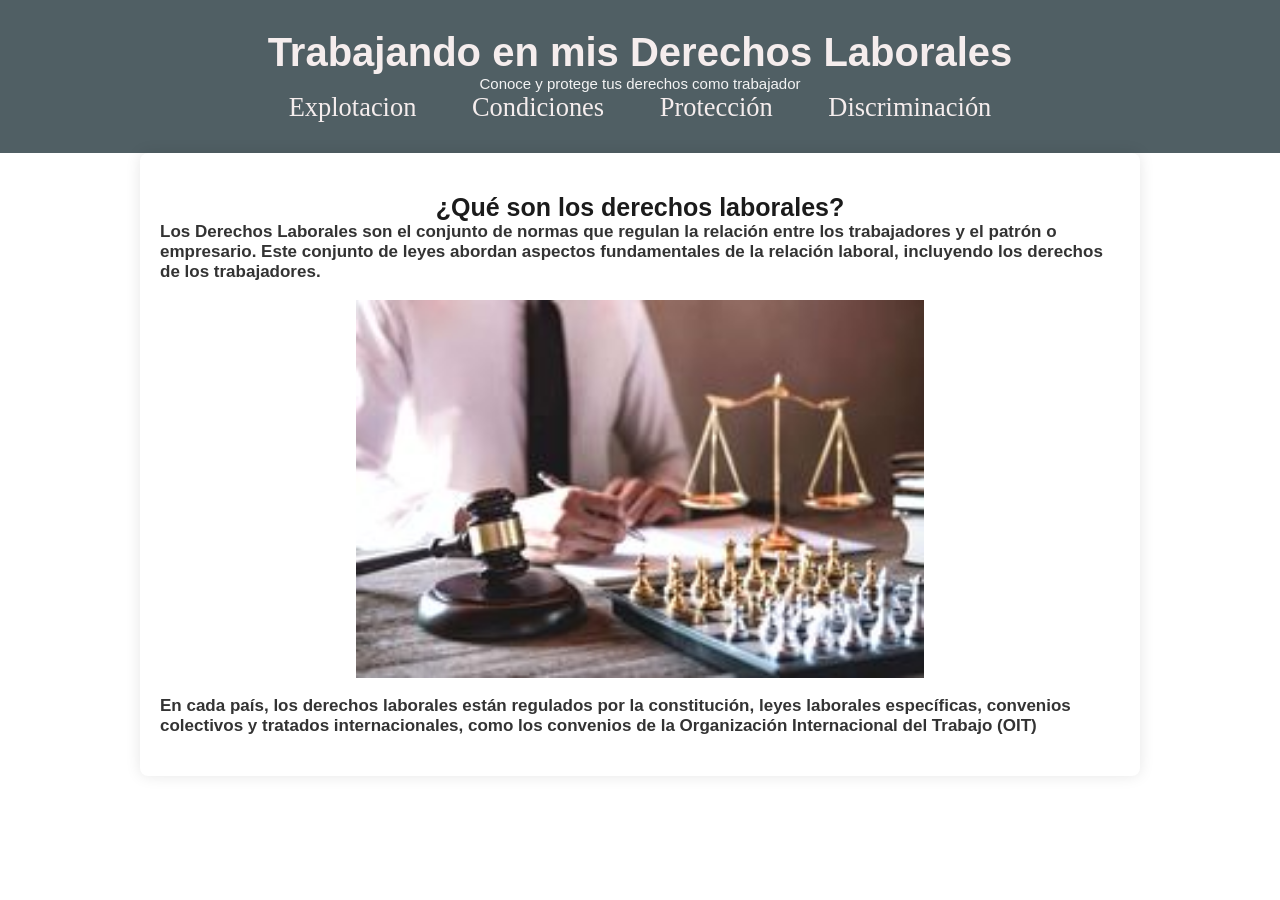
<file: index.html>
<!DOCTYPE html>
<html lang="es">
<head>
    <meta charset="UTF-8">
    <title>Trabajando en mis Derechos Laborales</title>
    <link rel="stylesheet" href=" style.css">
    <link rel="website icon" type="png"
    href="icono.png">
    <header>
            <h1> Trabajando en mis Derechos Laborales </h1>
            <p> Conoce y protege tus derechos como trabajador</p>    
        <nav>
            <ul>
                <li><a href="explotación.html">Explotacion</a></li>
                <li><a href="condiciones.html">Condiciones</a></li>
                <li><a href="protección.html">Protección</a></li>
                <li><a href="Discriminación.html">Discriminación</a></li>

            </ul>
        </nav>
    </header>

</head>
<body>

    <section id="intro">
    <h2> ¿Qué son los derechos laborales?</h2>
    <h3> Los Derechos Laborales son el conjunto de normas que regulan la relación entre los trabajadores y el patrón o empresario. Este conjunto de leyes abordan aspectos fundamentales de la relación laboral, incluyendo los derechos de los trabajadores. </h3> 
    <br>
    <div class="Sopa">
    <img src="derechosLaborales.jpg" alt="imagen sobre derechos laborales">
</div>
<br>
    <h3>En cada país, los derechos laborales están regulados por la constitución, leyes laborales específicas, convenios colectivos y tratados internacionales, como los convenios de la Organización Internacional del Trabajo (OIT) </h3>
    </section>
    

</body>
</html>
</file>
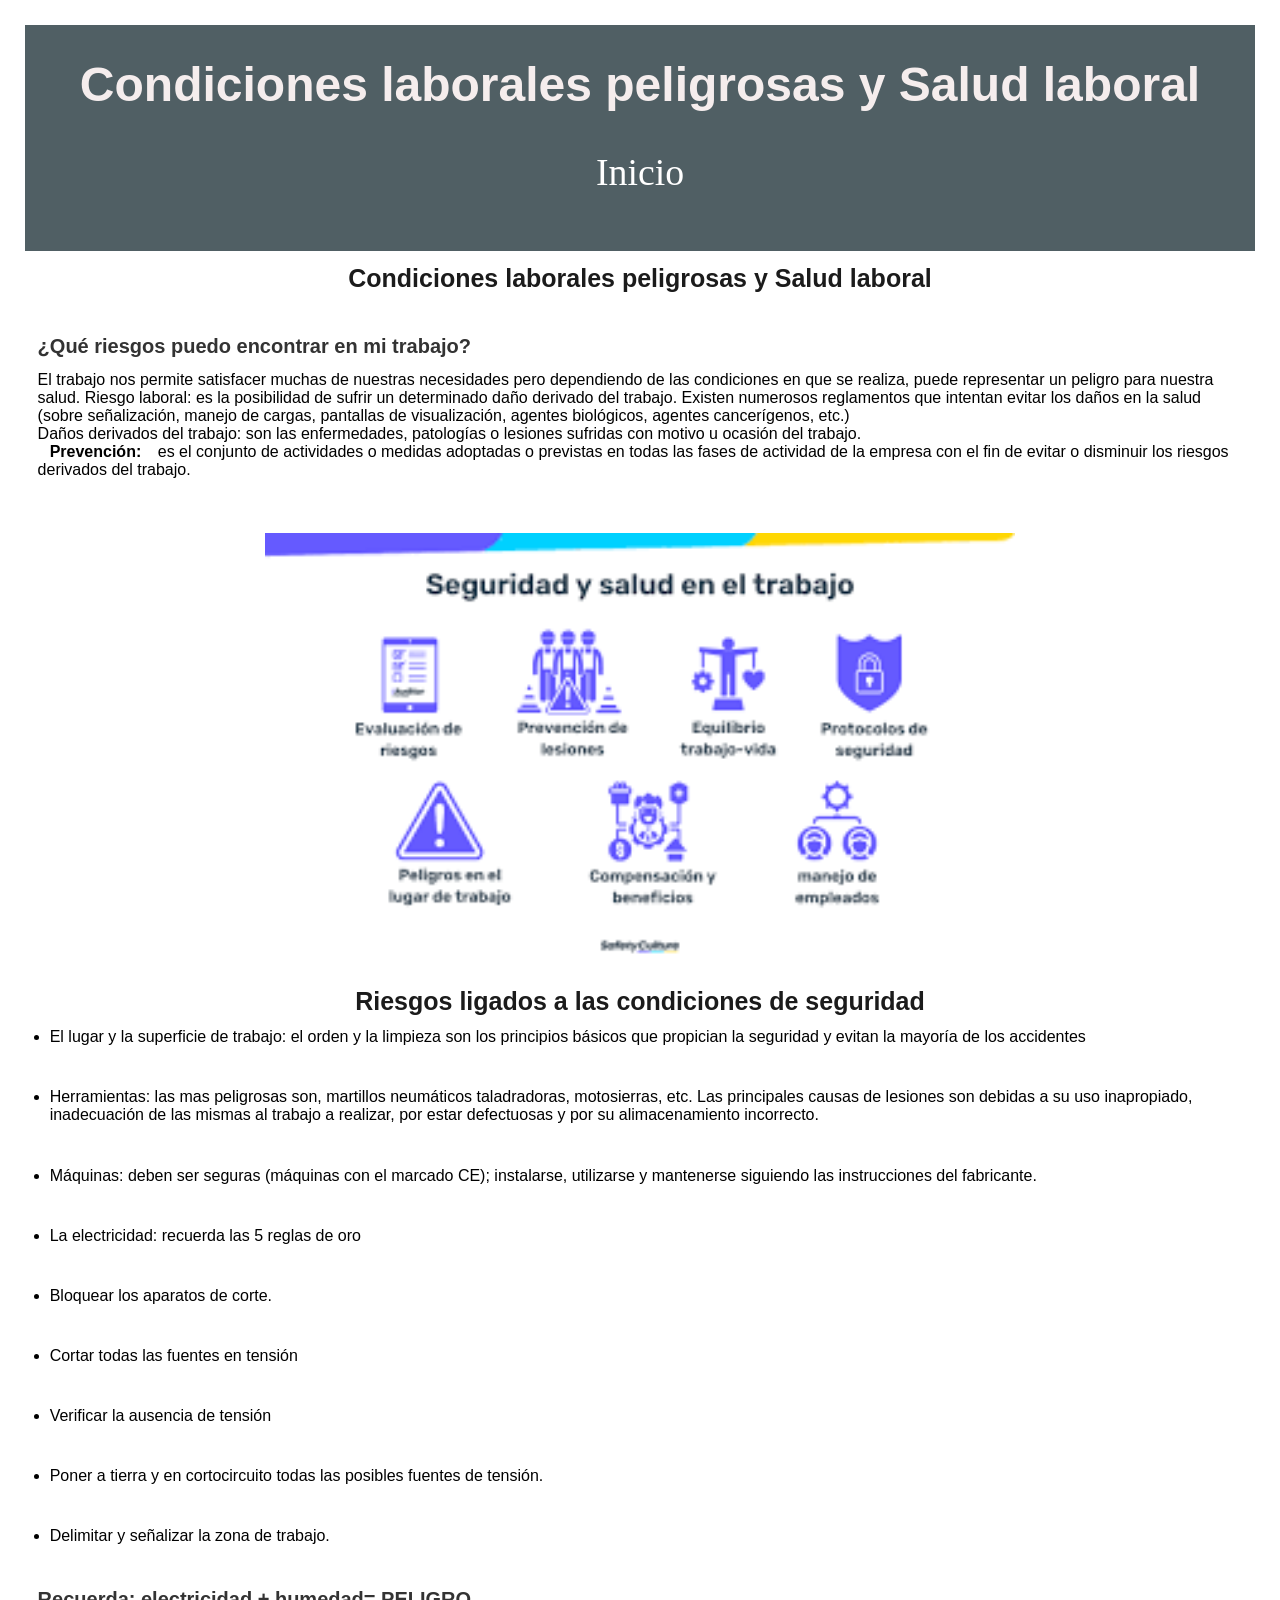
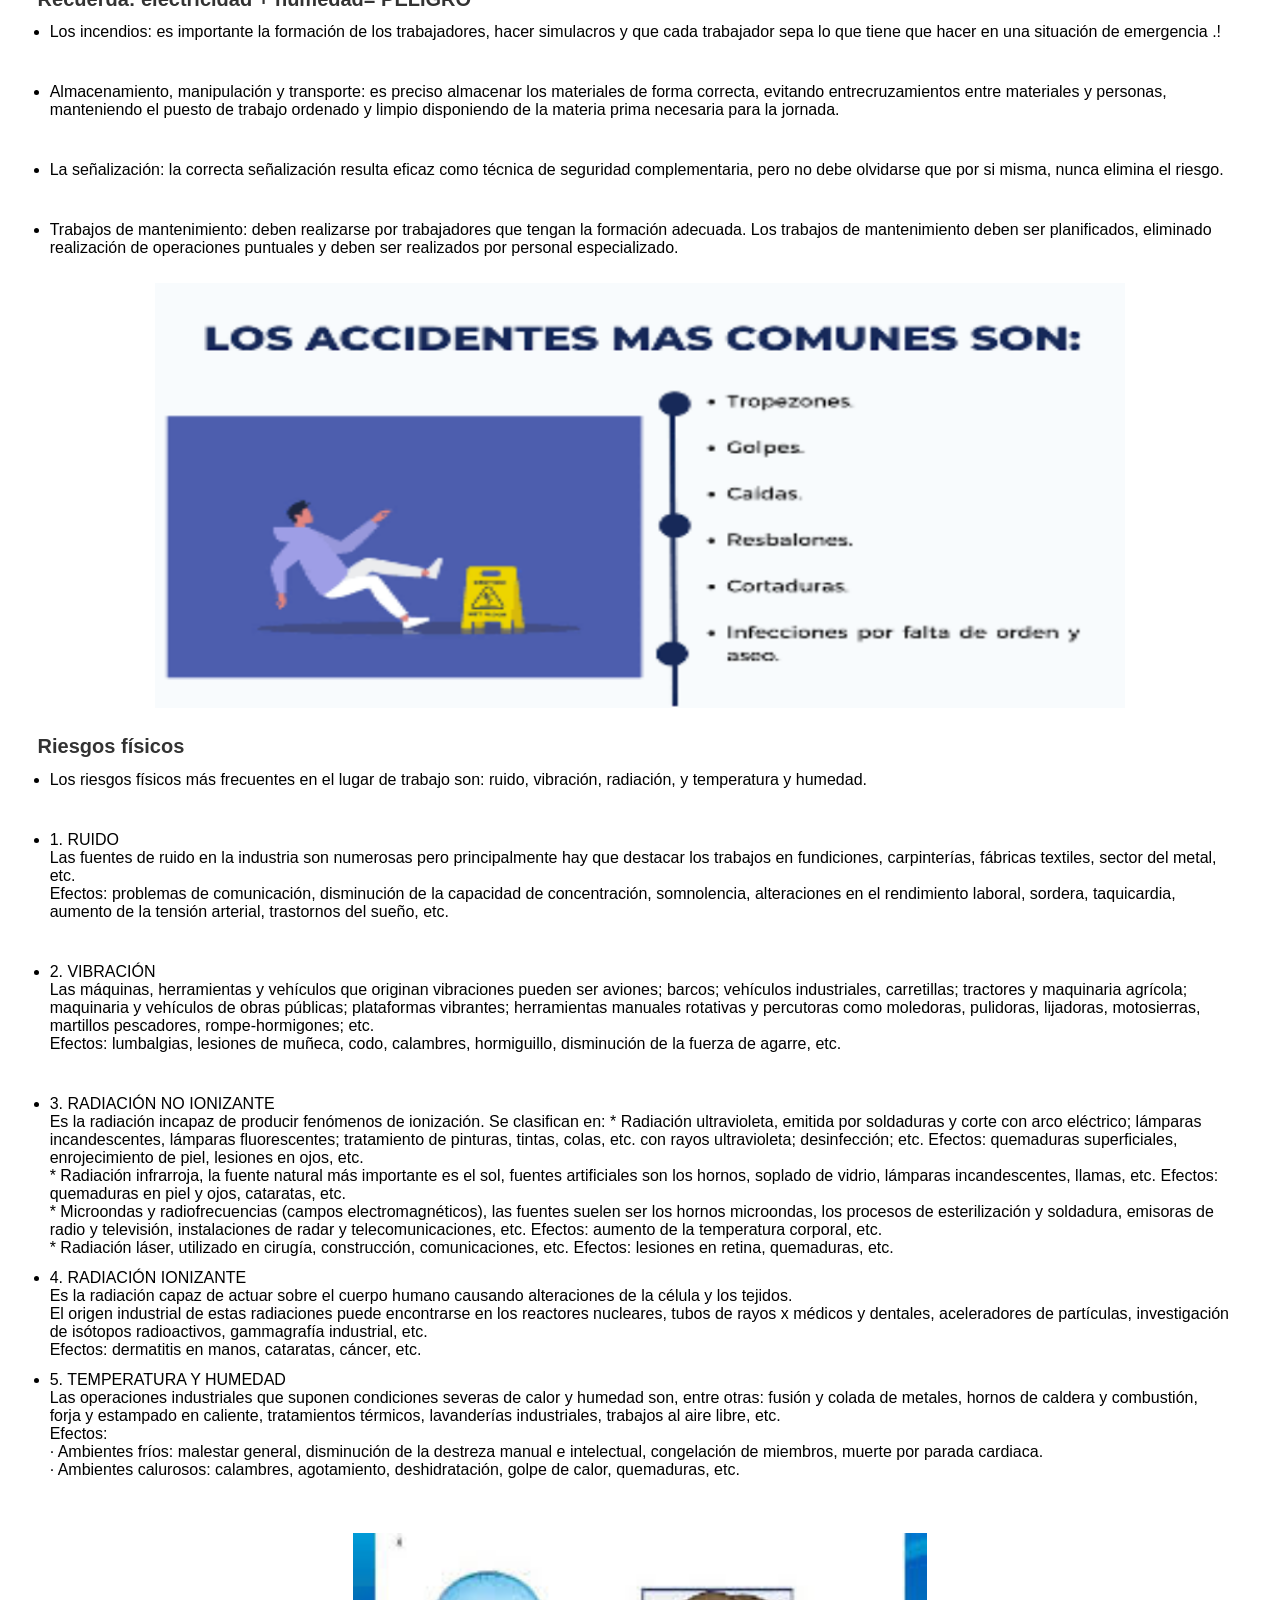
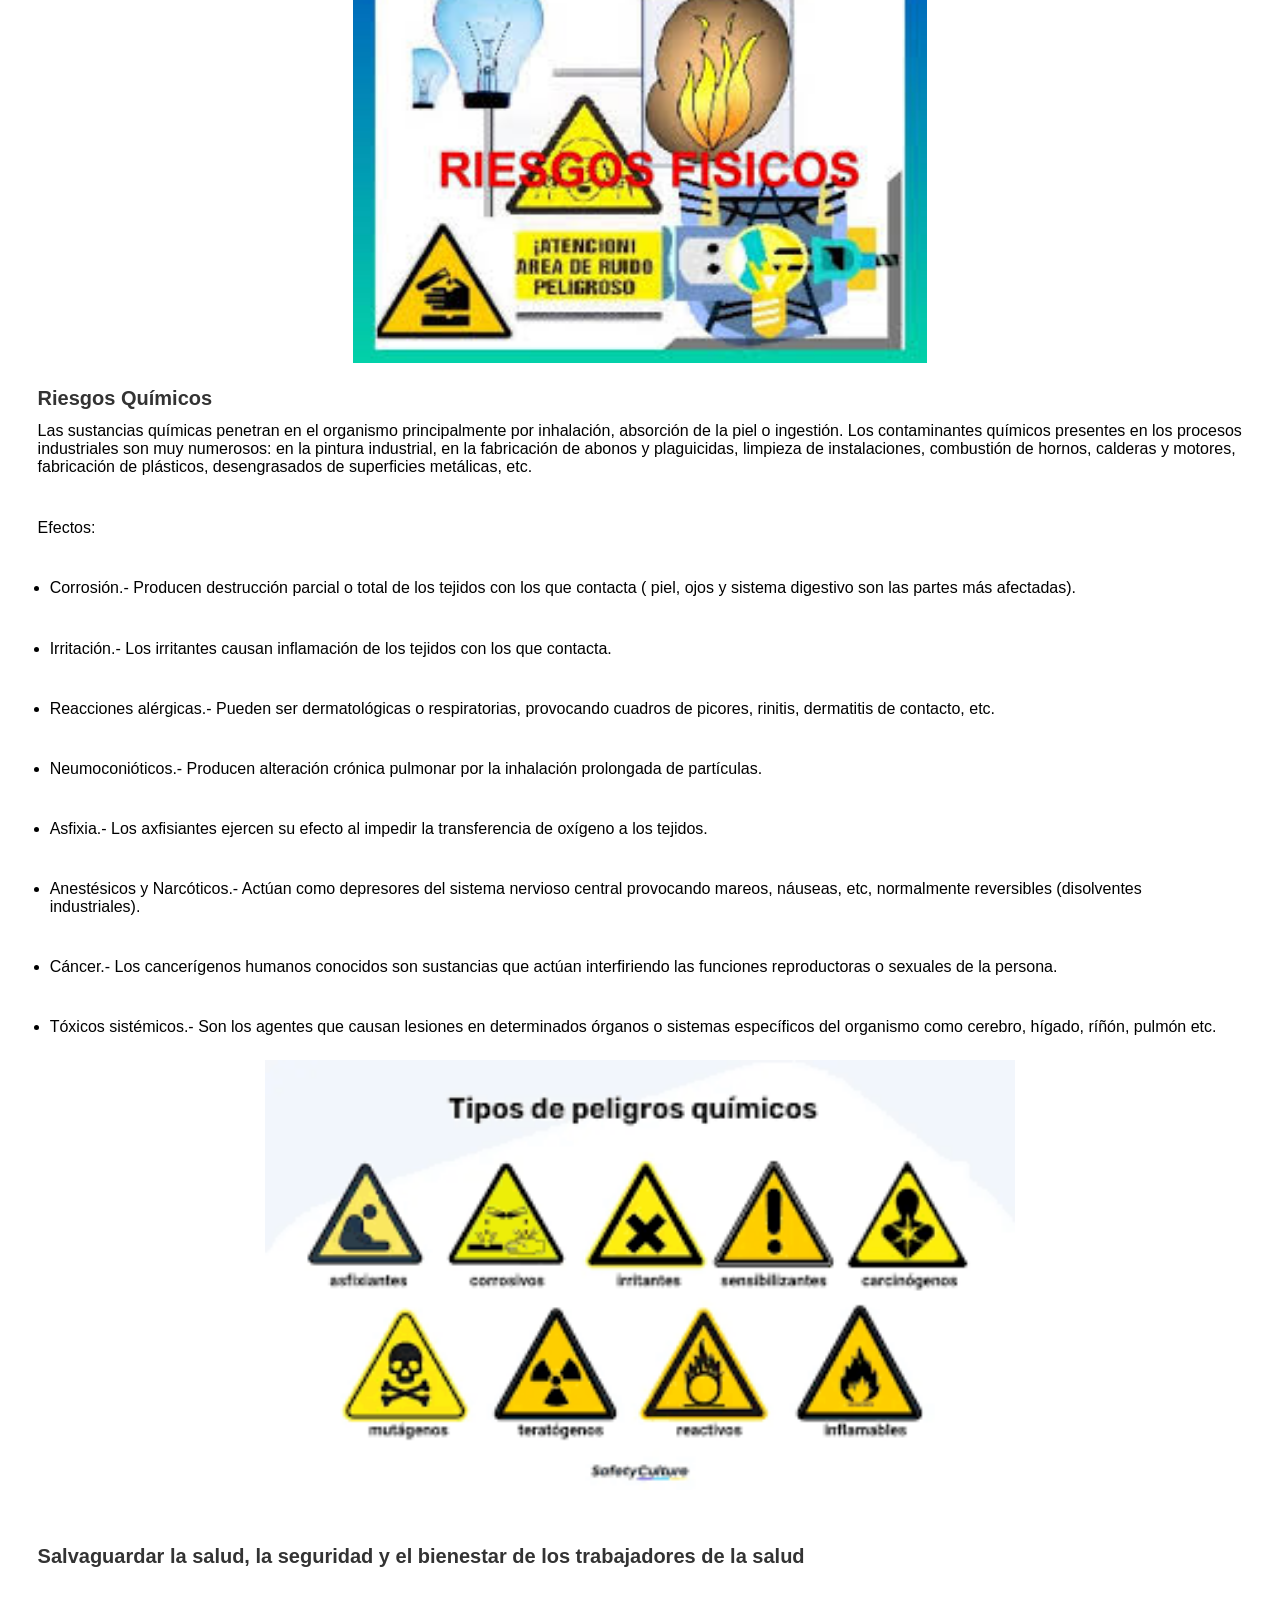
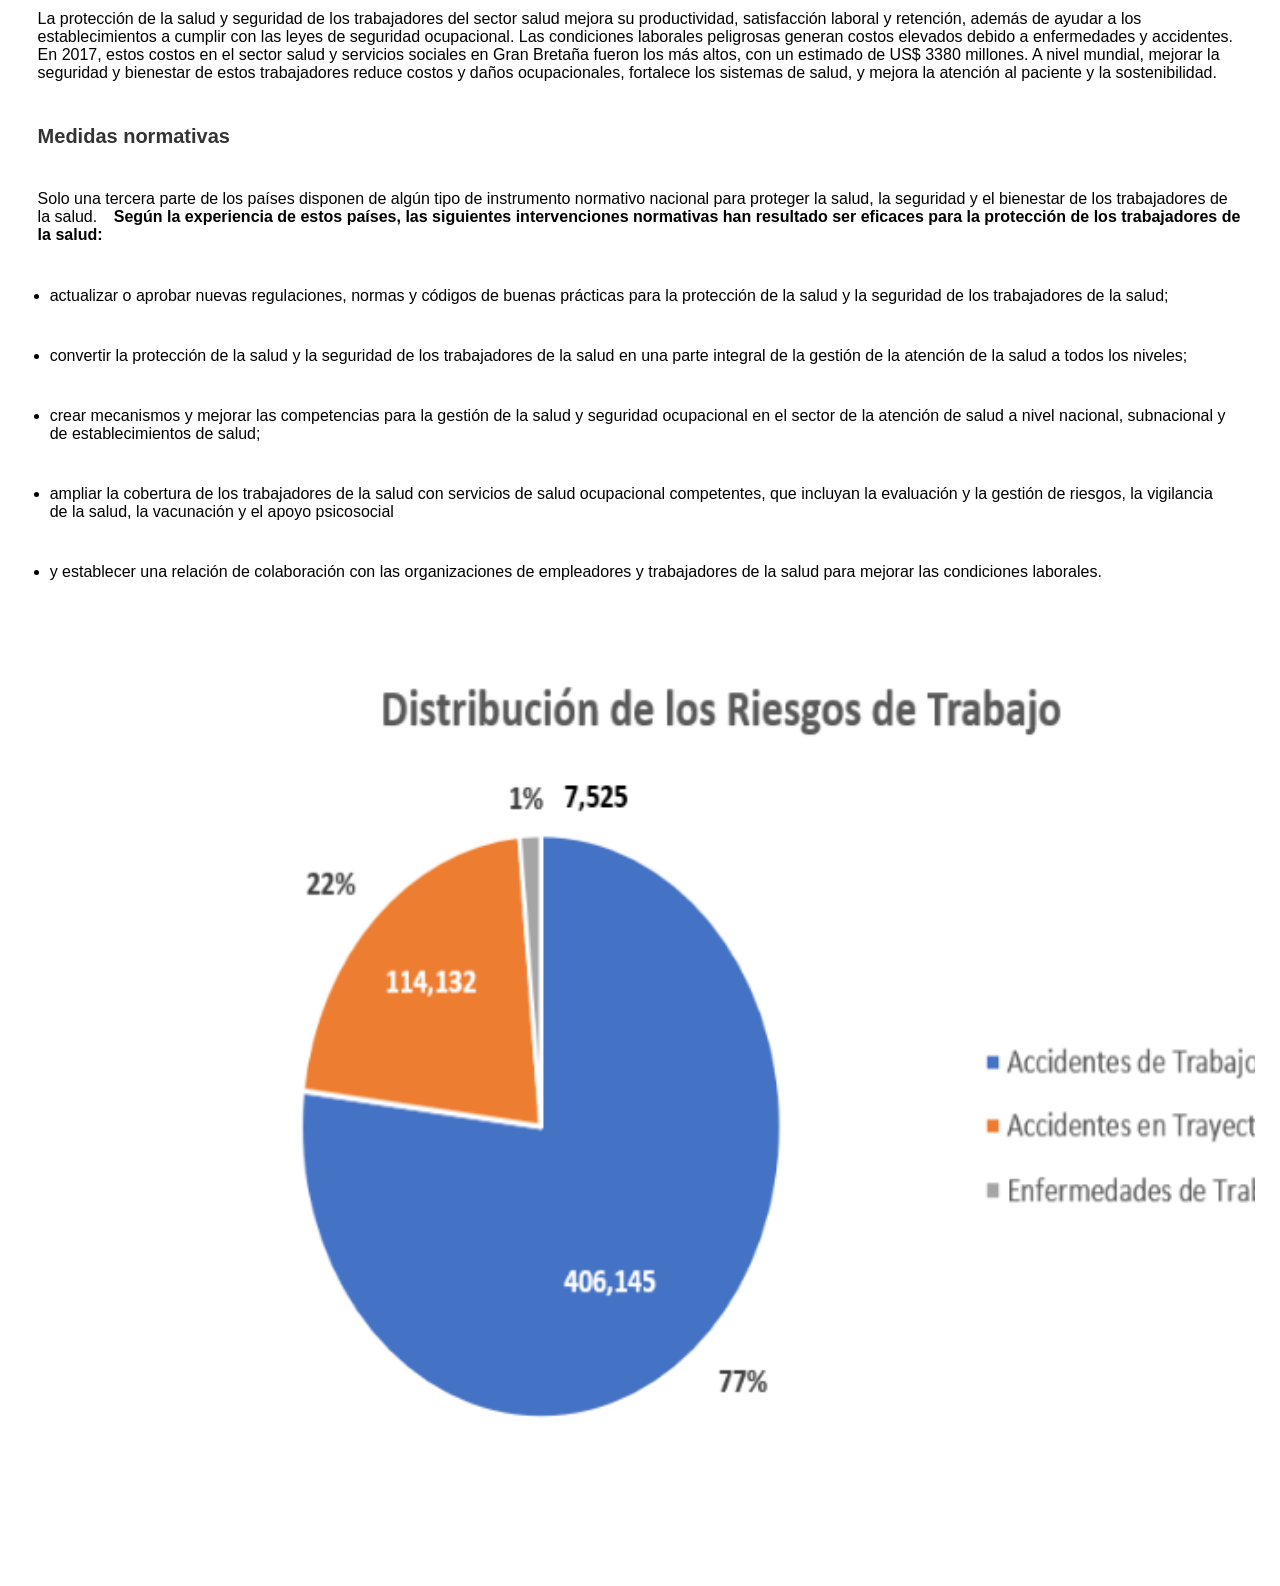
<file: condiciones.html>
<!DOCTYPE html>
<html lang="es">
<head>
<link rel="stylesheet" href="condiciones.css">
<title>Trabajando en mis Derechos Laborales</title>
<link rel="website icon" type="png"
href="icono.png">

<header>

    <h1>Condiciones laborales peligrosas y Salud laboral</h1>
        <nav>
<a href="index.html">Inicio</a>
</nav>
</header>
</head>
<body>
    <section id="Condiciones">
        <h2>Condiciones laborales peligrosas y Salud laboral</h2>
        <br>
        <h3> ¿Qué riesgos puedo encontrar en mi trabajo?</h3>
        <p>El trabajo nos permite satisfacer muchas de nuestras necesidades pero dependiendo de las condiciones en que se realiza, puede representar un peligro para nuestra salud.
        
            Riesgo laboral: es la posibilidad de sufrir un determinado daño derivado del trabajo. Existen numerosos reglamentos que intentan evitar los daños en la salud (sobre señalización, manejo de cargas, pantallas de visualización, agentes biológicos, agentes cancerígenos, etc.)<br>
            
            Daños derivados del trabajo: son las enfermedades, patologías o lesiones sufridas con motivo u ocasión del trabajo.<br>
            
            <b>Prevención:</b> es el conjunto de actividades o medidas adoptadas o previstas en todas las fases de actividad de la empresa con el fin de evitar o disminuir los riesgos derivados del trabajo.
            </p>
            <br>
            <div class="Coco">
                <img src="seguridad.png" alt="">
            </div>
            <h2>Riesgos ligados a las condiciones de seguridad   </h2>
            <ul>
                <li>El lugar y la superficie de trabajo: el orden y la limpieza son los principios básicos que propician la seguridad y evitan la mayoría de los accidentes
                </li><br>
                <li>Herramientas: las mas peligrosas son, martillos neumáticos taladradoras, motosierras, etc. Las principales causas de lesiones son debidas a su uso inapropiado, inadecuación de las mismas al trabajo a realizar, por estar defectuosas y por su alimacenamiento incorrecto.
                </li><br>
                <li>Máquinas: deben ser seguras (máquinas con el marcado CE); instalarse, utilizarse y mantenerse siguiendo las instrucciones del fabricante.
                </li><br>
                <li>La electricidad: recuerda las 5 reglas de oro
                </li><br>
                <li>Bloquear los aparatos de corte.
                </li><br>
                <li>Cortar  todas las fuentes en tensión
                </li><br>
                <li>Verificar la ausencia de tensión
                </li><br>
                <li>Poner a tierra y en cortocircuito todas las posibles fuentes de tensión.</li><br>
                <li>Delimitar y señalizar la zona de trabajo.
                </li>
            </ul><br>
            <h3>   Recuerda: electricidad + humedad= PELIGRO    </h3>
            <ul>
                <li>Los incendios: es importante la formación de los trabajadores, hacer simulacros y que cada trabajador sepa lo que tiene que hacer en una situación de emergencia .!</li><br>
                <li>Almacenamiento, manipulación y transporte: es preciso almacenar los materiales de forma correcta, evitando entrecruzamientos entre materiales y personas, manteniendo el puesto de trabajo ordenado y limpio disponiendo de la materia prima necesaria para la jornada.
                </li><br>
                <li>La señalización: la correcta señalización resulta eficaz como técnica de seguridad complementaria, pero no debe olvidarse que por si misma, nunca elimina el riesgo.
                </li><br>
                <li>Trabajos de mantenimiento: deben realizarse por trabajadores que tengan la formación adecuada. Los trabajos de mantenimiento deben ser planificados, eliminado  realización de operaciones puntuales y deben ser realizados por personal especializado.</li>
            </ul>
            <div class="piña">
                <img src="caidas.png" alt="">
            </div>
            <h3>Riesgos físicos</h3>
            <ul>
                <li>Los riesgos físicos más frecuentes en el lugar de trabajo son: ruido, vibración, radiación, y temperatura y humedad.
                </li><br>
        
                <li>1. RUIDO<br>
        
                    Las fuentes de ruido en la industria son numerosas pero principalmente hay que destacar los trabajos en fundiciones, carpinterías, fábricas textiles, sector del metal, etc.<br>
        
                    Efectos: problemas de comunicación, disminución de la capacidad de concentración, somnolencia, alteraciones en el rendimiento laboral, sordera, taquicardia, aumento de la tensión arterial, trastornos del sueño, etc.
                    </li><br>
        
                <li>2. VIBRACIÓN<br>
        
                    Las máquinas, herramientas y vehículos que originan vibraciones pueden ser aviones; barcos; vehículos industriales, carretillas; tractores y maquinaria agrícola; maquinaria y vehículos de obras públicas; plataformas vibrantes; herramientas manuales rotativas y percutoras como moledoras, pulidoras, lijadoras, motosierras, martillos pescadores, rompe-hormigones; etc.<br>
                    Efectos: lumbalgias, lesiones de muñeca, codo, calambres, hormiguillo, disminución de la fuerza de agarre, etc.
                    </li><br>
        
                <li>3. RADIACIÓN NO IONIZANTE<br>
        
                    Es la radiación incapaz de producir fenómenos de ionización. Se clasifican en:
                    
                    
                    * Radiación ultravioleta, emitida por soldaduras y corte con arco eléctrico; lámparas incandescentes, lámparas fluorescentes; tratamiento de pinturas, tintas, colas, etc. con rayos ultravioleta; desinfección; etc.
                    Efectos: quemaduras superficiales, enrojecimiento de piel, lesiones en ojos, etc.<br>
        
                    
                    
                    * Radiación infrarroja, la fuente natural más importante es el sol, fuentes artificiales son los hornos, soplado de vidrio, lámparas incandescentes, llamas, etc.
                    Efectos: quemaduras en piel y ojos, cataratas, etc.<br>
                    
                    
                    * Microondas y radiofrecuencias (campos electromagnéticos), las fuentes suelen ser los hornos microondas, los procesos de esterilización y soldadura, emisoras de radio y televisión, instalaciones de radar y telecomunicaciones, etc.
                    Efectos: aumento de la temperatura corporal, etc.<br>
        
                    
                    
                    * Radiación láser, utilizado en cirugía, construcción, comunicaciones, etc.
                    Efectos: lesiones en retina, quemaduras, etc.<br>
        
                    </li>
                <li>4. RADIACIÓN IONIZANTE<br>
        
                    Es la radiación capaz de actuar sobre el cuerpo humano causando alteraciones de la célula y los tejidos.<br>
        
                    El origen industrial de estas radiaciones puede encontrarse en los reactores nucleares, tubos de rayos x médicos y dentales, aceleradores de partículas, investigación de isótopos radioactivos, gammagrafía industrial, etc.<br>
        
                    Efectos: dermatitis en manos, cataratas, cáncer, etc.<br>
        
                    </li>
                <li>5. TEMPERATURA Y HUMEDAD<br>
        
                    Las operaciones industriales que suponen condiciones severas de calor y humedad son, entre otras: fusión y colada de metales, hornos de caldera y combustión, forja y estampado en caliente, tratamientos térmicos, lavanderías industriales, trabajos al aire libre, etc.<br>
        
                    Efectos:<br>
        
                    
                    · Ambientes fríos: malestar general, disminución de la destreza manual e intelectual, congelación de miembros, muerte por parada cardiaca.<br>
        
                    · Ambientes calurosos: calambres, agotamiento, deshidratación, golpe de calor, quemaduras, etc.
                    </li><br>
            </ul>
        <div class="piña">
            <img src="fisico.jpeg" alt="">
        </div>
        <h3>Riesgos Químicos</h3>
        <p>Las sustancias químicas penetran en el organismo principalmente por inhalación, absorción de la piel o ingestión.
        
            Los contaminantes químicos presentes en los procesos industriales son muy numerosos: en la pintura industrial, en la fabricación de abonos y plaguicidas, limpieza de instalaciones, combustión de hornos, calderas y motores, fabricación de plásticos, desengrasados de superficies metálicas, etc.
            </p><br>
            <p>Efectos:</p>
            <br>
            <ul>
                <li>Corrosión.- Producen destrucción parcial o total de los tejidos con los que contacta ( piel, ojos y sistema digestivo son las partes más afectadas).
                </li><br>
                <li>Irritación.- Los irritantes causan inflamación de los tejidos con los que contacta.
                </li><br>
                <li>Reacciones alérgicas.- Pueden ser dermatológicas o respiratorias, provocando cuadros de picores, rinitis, dermatitis de contacto, etc.
                </li><br>
                <li>Neumoconióticos.- Producen alteración crónica pulmonar por la inhalación prolongada de partículas.
                </li><br>
                <li>Asfixia.- Los axfisiantes ejercen su efecto al impedir la transferencia de oxígeno a los tejidos.
                </li><br>
                <li>Anestésicos y Narcóticos.- Actúan como depresores del sistema nervioso central provocando mareos, náuseas, etc, normalmente reversibles (disolventes industriales).
                </li><br>
                <li>Cáncer.- Los cancerígenos humanos conocidos son sustancias que actúan interfiriendo las funciones reproductoras o sexuales de la persona.
                </li><br>
                <li>Tóxicos sistémicos.- Son los agentes que causan lesiones en determinados órganos o sistemas específicos del organismo como cerebro, hígado, ríñón, pulmón etc.
                </li>
            </ul>
            <div class="piña">
                <img src="quimicos.png" alt="">
            </div>
            <br>
            <h3>Salvaguardar la salud, la seguridad y el bienestar de los trabajadores de la salud  </h3><br>
            <p>La protección de la salud y seguridad de los trabajadores del sector salud mejora su productividad, satisfacción laboral y retención, además de ayudar a los establecimientos a cumplir con las leyes de seguridad ocupacional. Las condiciones laborales peligrosas generan costos elevados debido a enfermedades y accidentes. En 2017, estos costos en el sector salud y servicios sociales en Gran Bretaña fueron los más altos, con un estimado de US$ 3380 millones. A nivel mundial, mejorar la seguridad y bienestar de estos trabajadores reduce costos y daños ocupacionales, fortalece los sistemas de salud, y mejora la atención al paciente y la sostenibilidad.</p><br>
            <h3>Medidas normativas</h3><br>
            <p>Solo una tercera parte de los países disponen de algún tipo de instrumento normativo nacional para proteger la salud, la seguridad y el bienestar de los trabajadores de la salud. <strong>Según la experiencia de estos países, las siguientes intervenciones normativas han resultado ser eficaces para la protección de los trabajadores de la salud:  </strong>
            </p><br>
            <ul>
                <li>actualizar o aprobar nuevas regulaciones, normas y códigos de buenas prácticas para la protección de la salud y la seguridad de los trabajadores de la salud;
                </li><br>
                <li>convertir la protección de la salud y la seguridad de los trabajadores de la salud en una parte integral de la gestión de la atención de la salud a todos los niveles; </li><br>
                <li>crear mecanismos y mejorar las competencias para la gestión de la salud y seguridad ocupacional en el sector de la atención de salud a nivel nacional, subnacional y de establecimientos de salud;
                </li><br>
                <li>ampliar la cobertura de los trabajadores de la salud con servicios de salud ocupacional competentes, que incluyan la evaluación y la gestión de riesgos, la vigilancia de la salud, la vacunación y el apoyo psicosocial</li><br>
                <li> y
                    establecer una relación de colaboración con las organizaciones de empleadores y trabajadores de la salud para mejorar las condiciones laborales.
                    </li>
            </ul>
            <br>

            <div class="RiesgosXd">
                <ul>
                <li> <img src="grafuno.png" alt="gráfica"></li>
                <li> <img src="grafdos.png" alt="gráfica"></li>
            </ul>
            
            </div>
        
            </section>
        

</body>
</file>
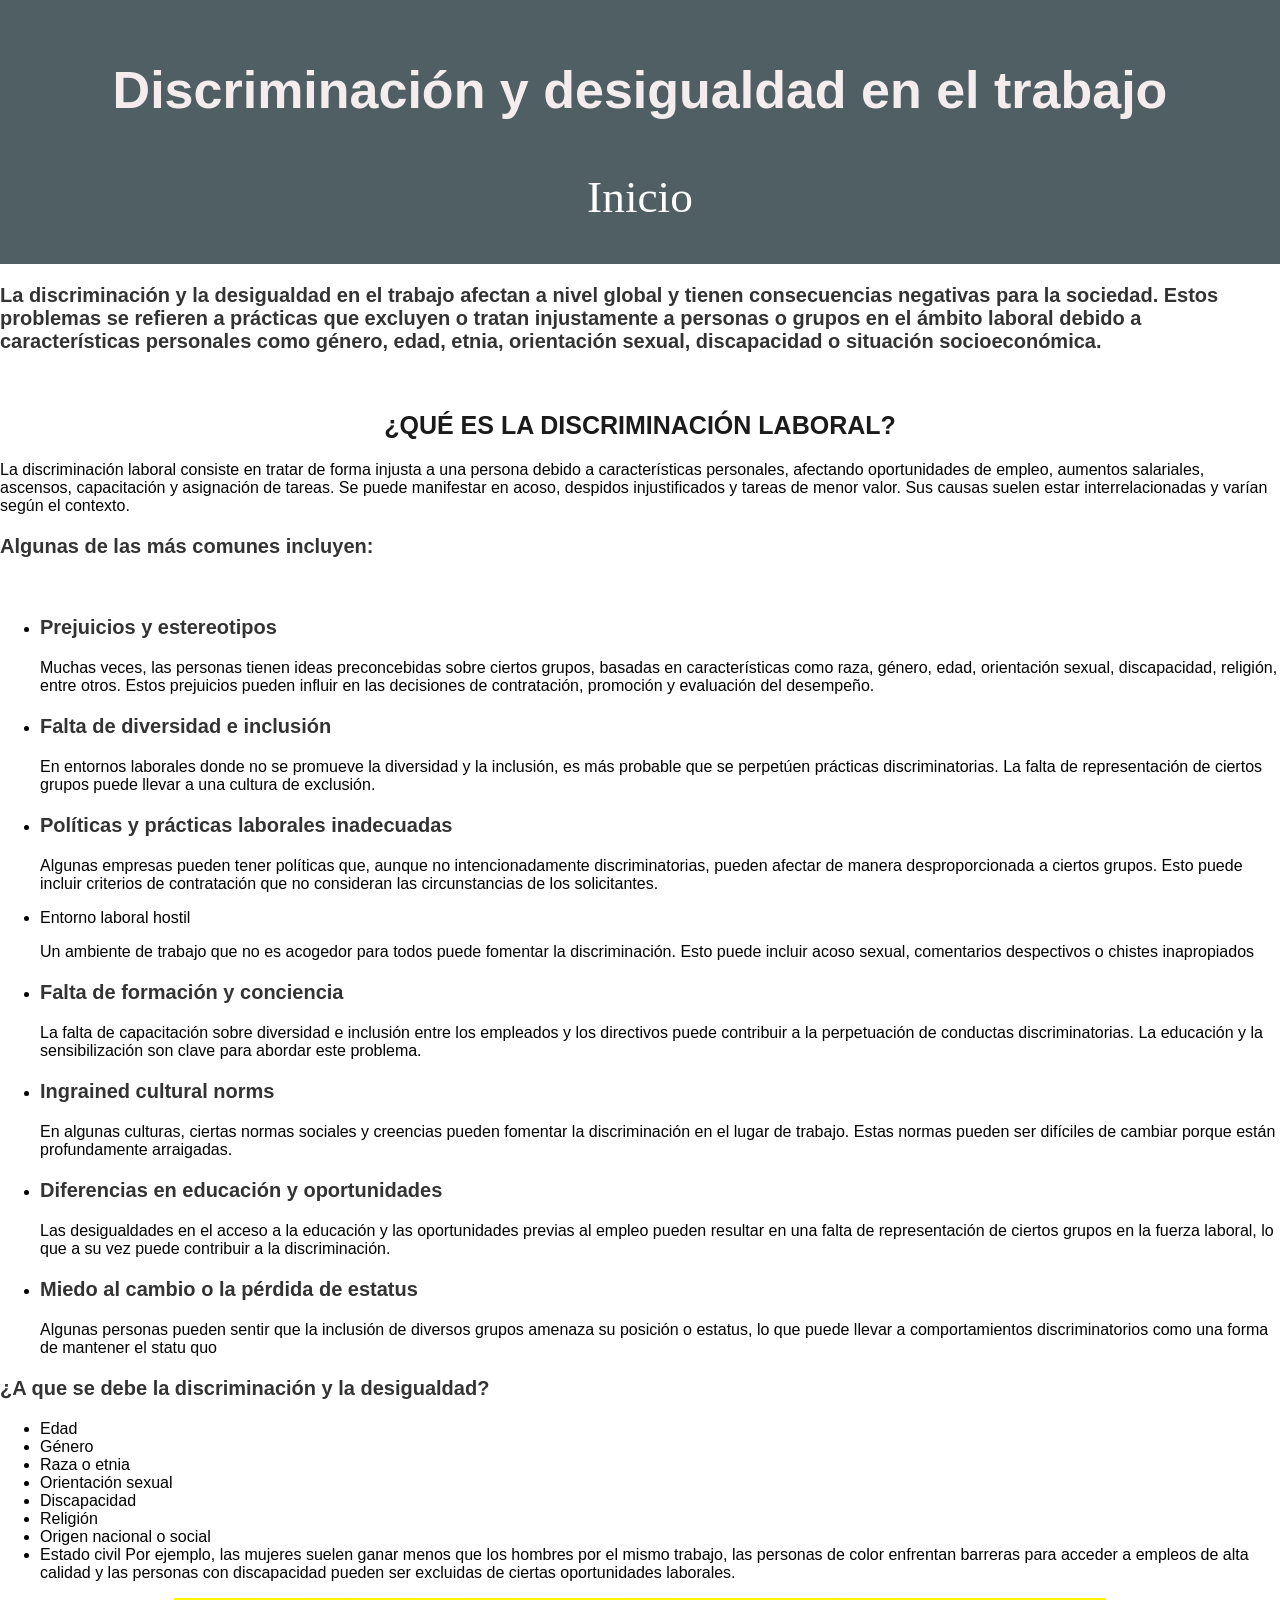
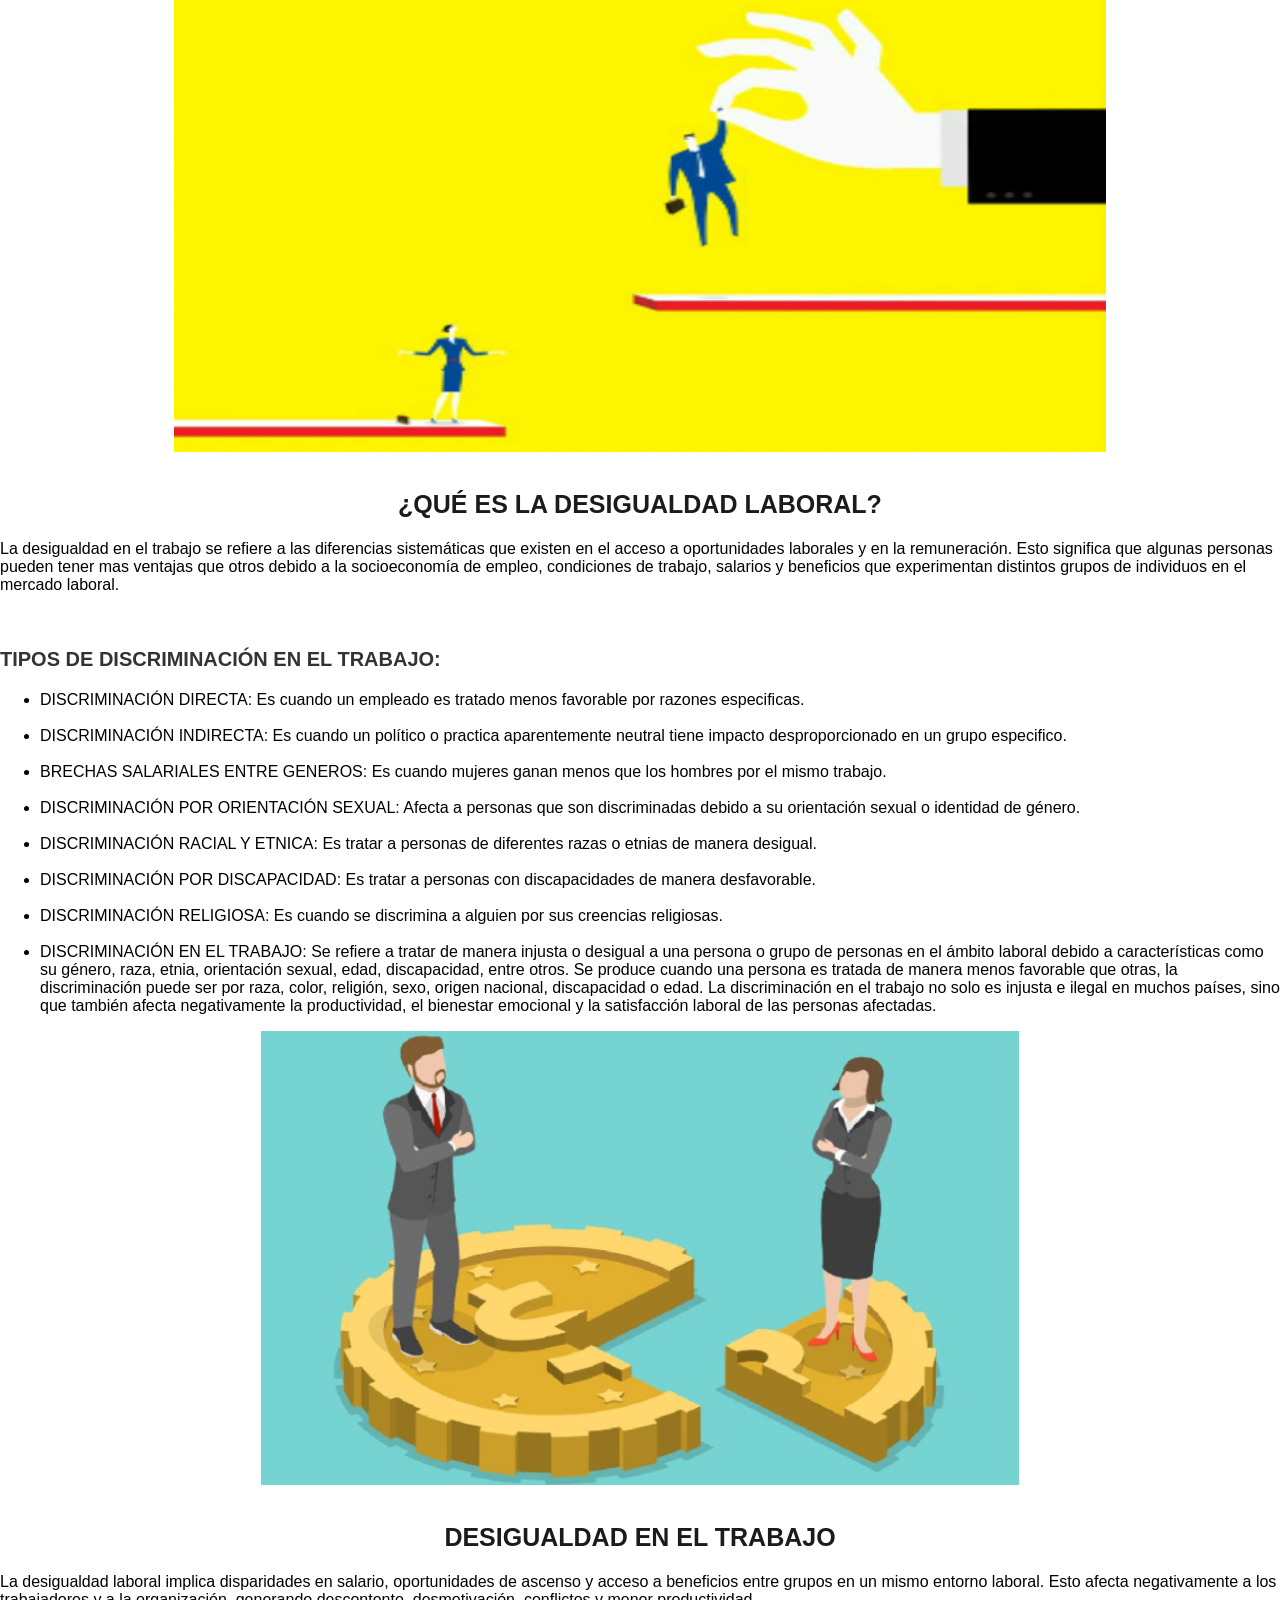
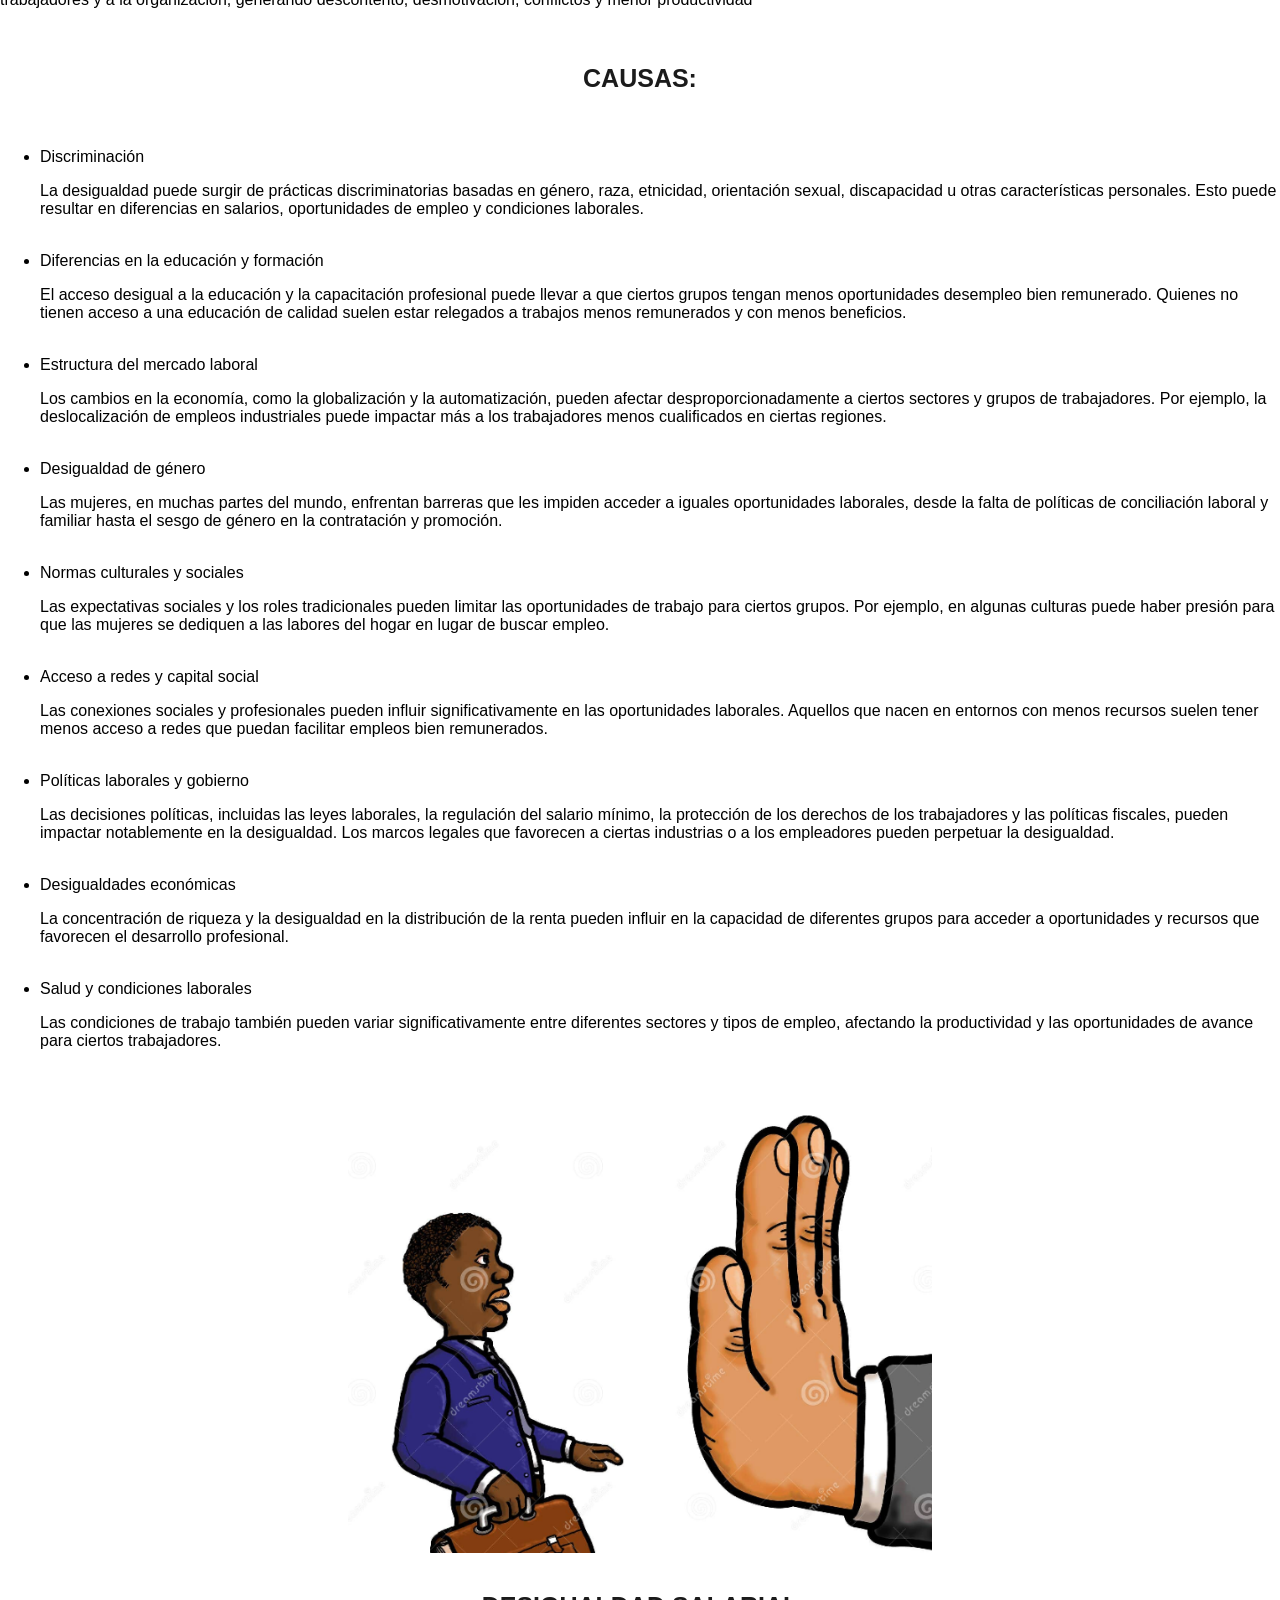
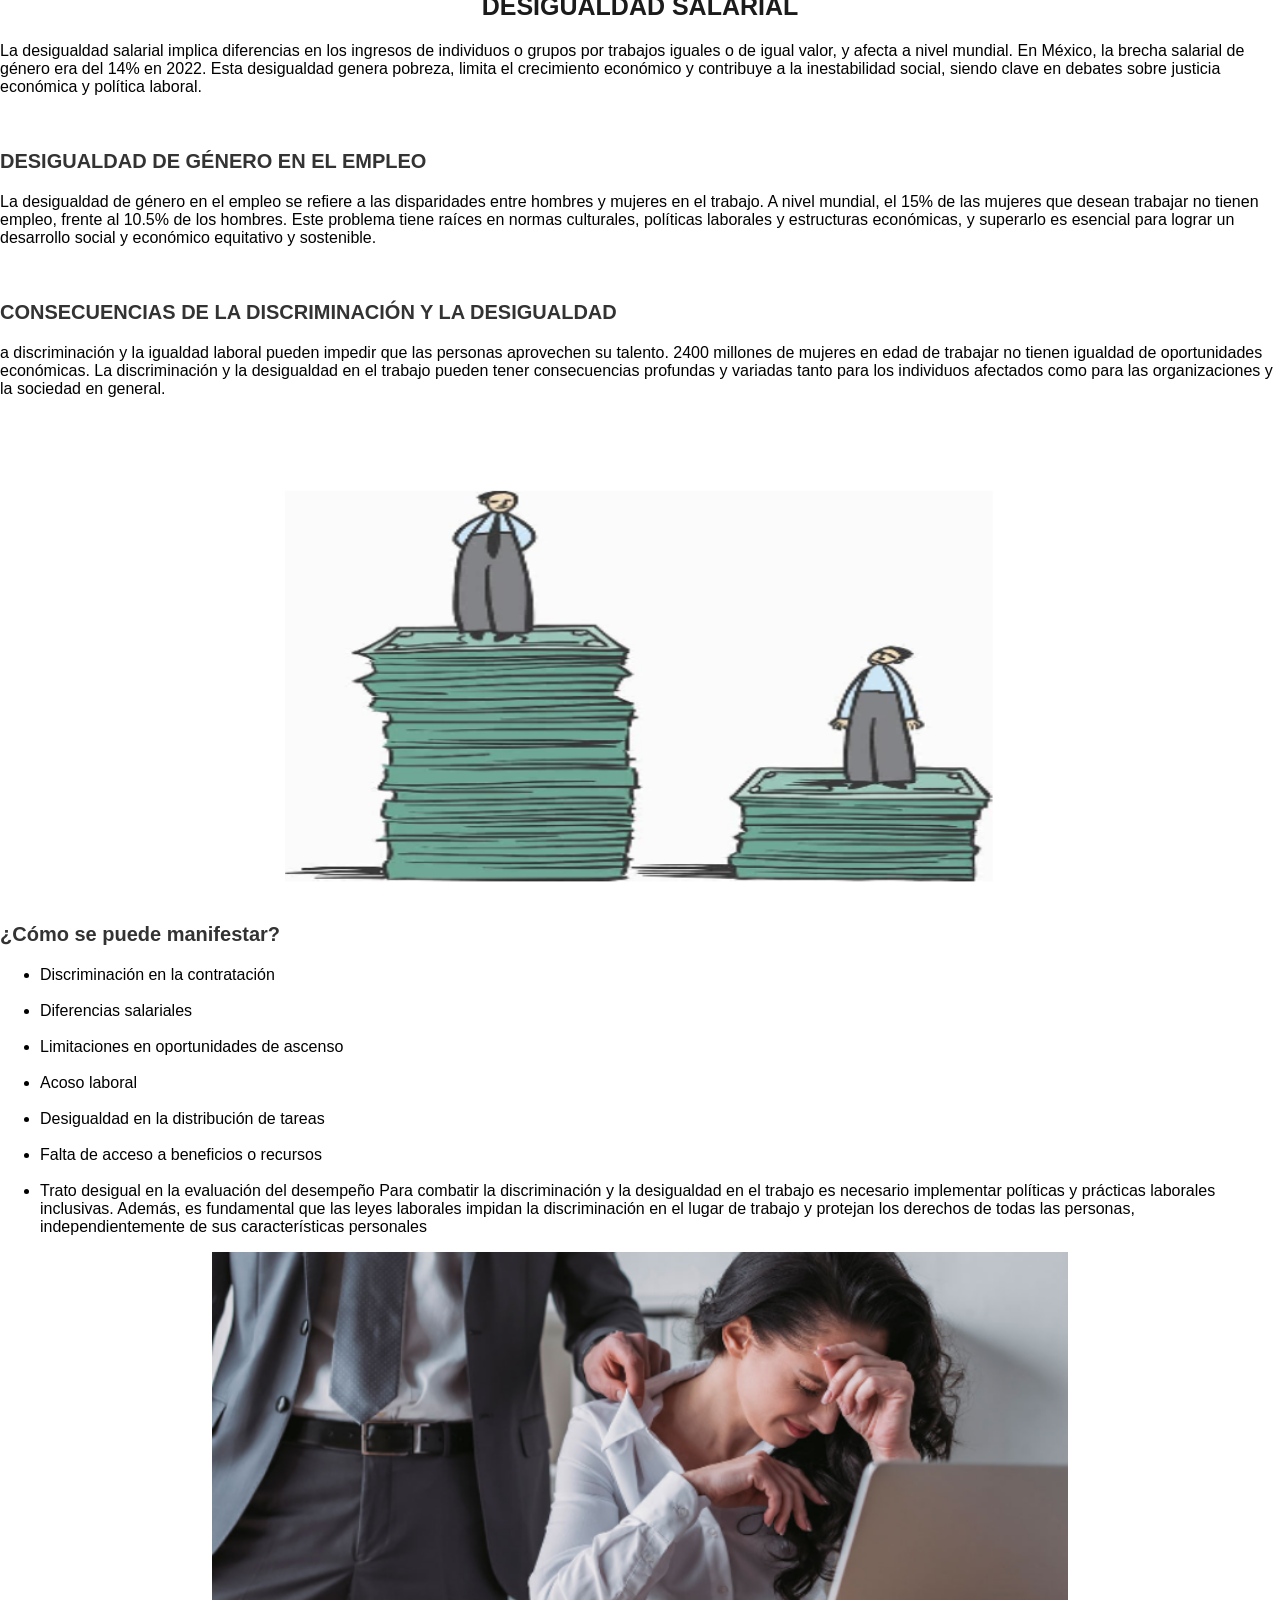
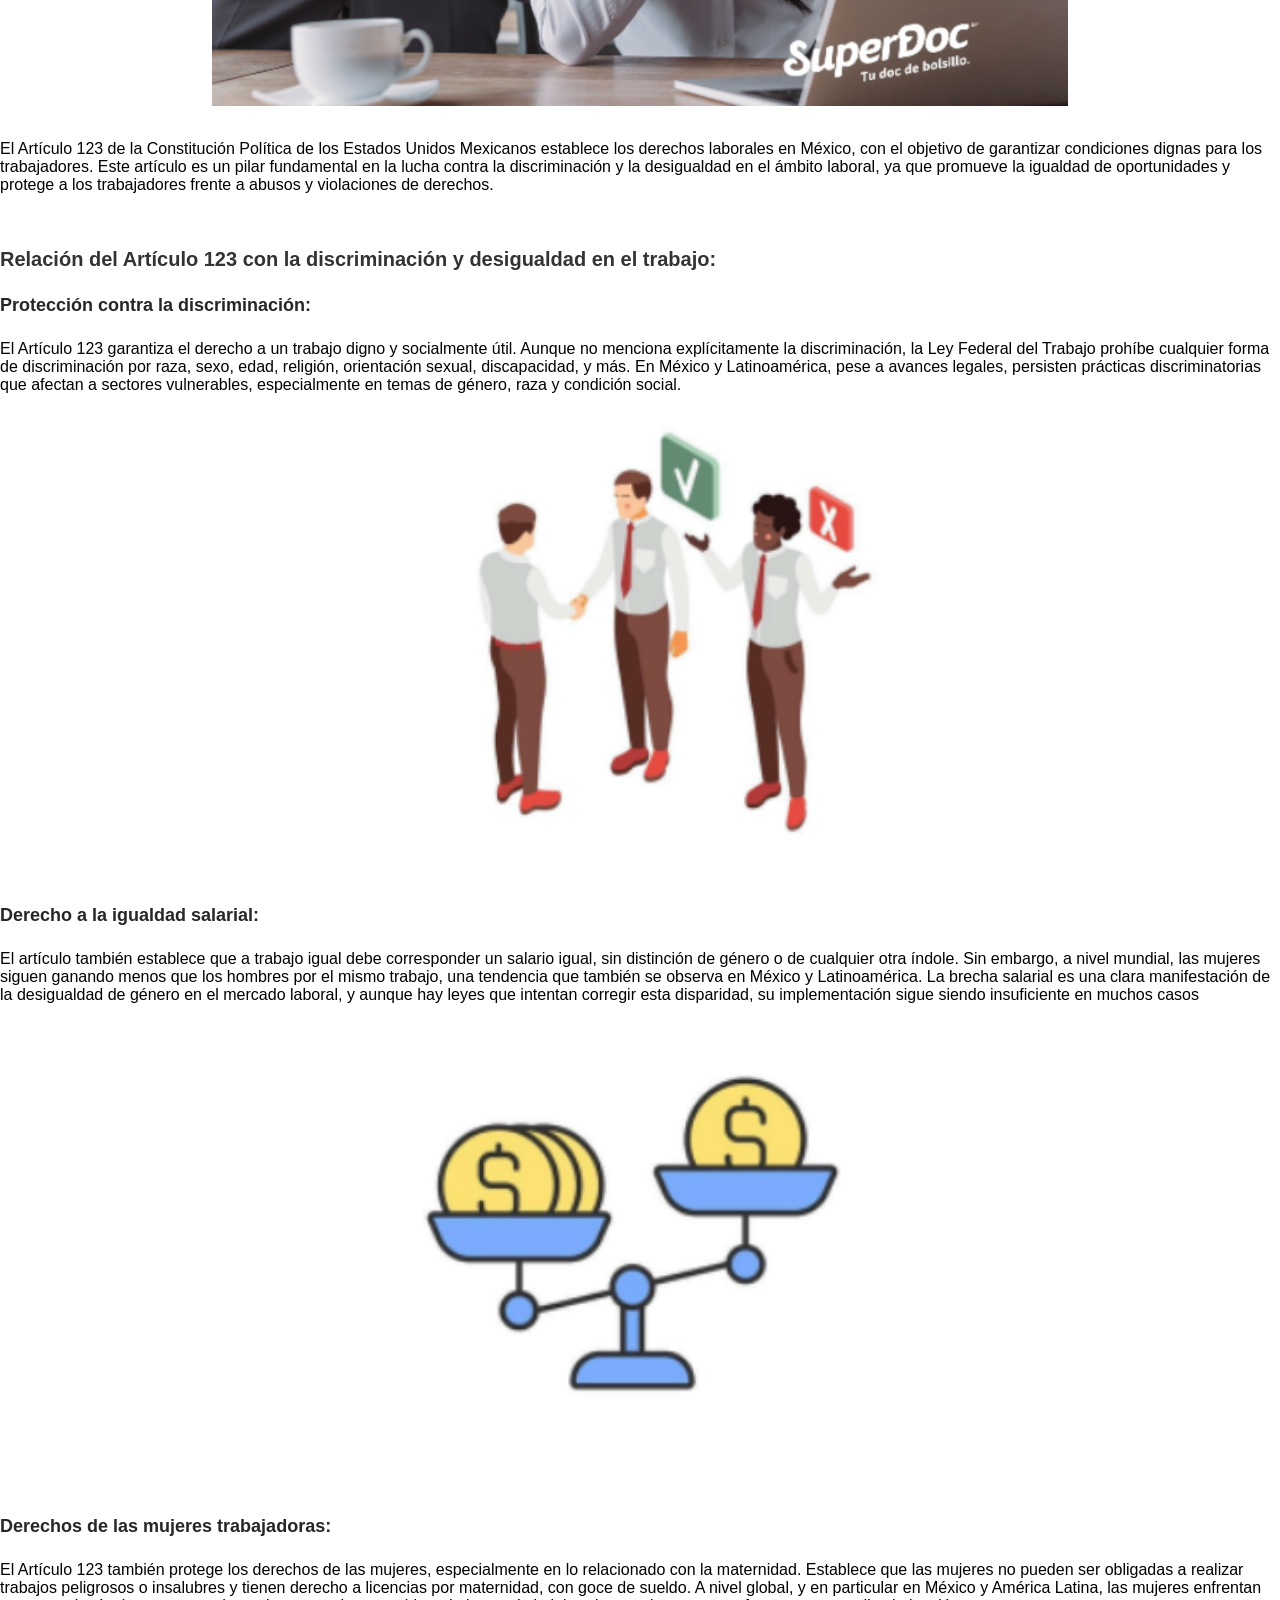
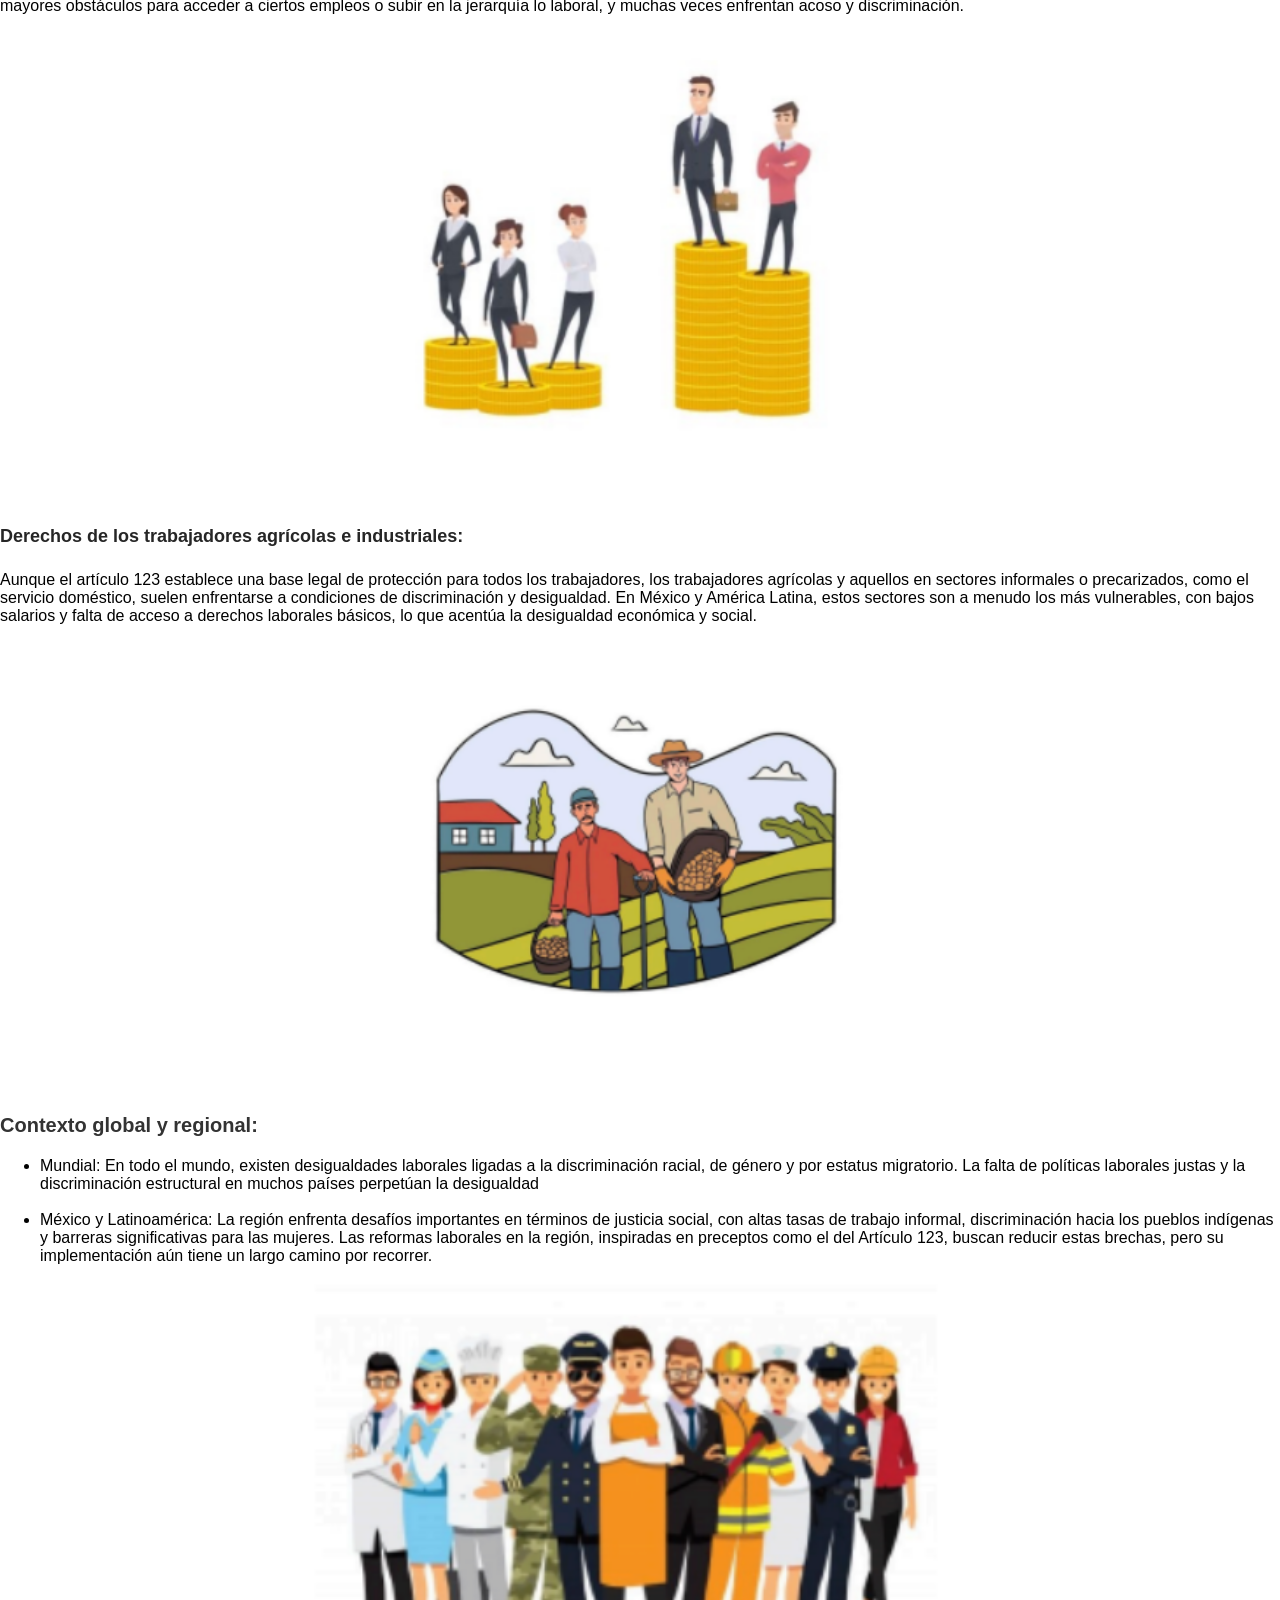
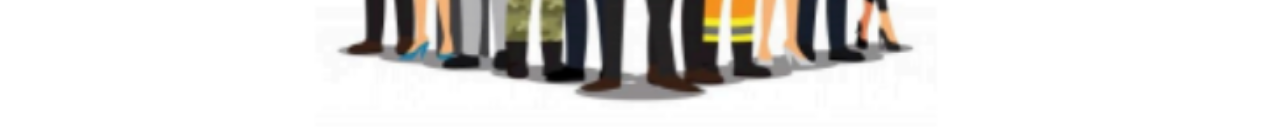
<file: Discriminación.html>
<!DOCTYPE html>
<html lang="es">
<head>
<link rel="stylesheet" href="Discriminación.css">
<title>Trabajando en mis Derechos Laborales</title>
<link rel="website icon" type="png"
href="icono.png">
<header>

    <h1>Discriminación y desigualdad en el trabajo </h1>
        <nav>
<a href="index.html">Inicio</a>
</nav>
</header>
</head>

<body>

<h3>La discriminación y la desigualdad en el trabajo afectan a nivel global y tienen consecuencias negativas para la sociedad. Estos problemas se refieren a prácticas que excluyen o tratan injustamente a personas o grupos en el ámbito laboral debido a características personales como género, edad, etnia, orientación sexual, discapacidad o situación socioeconómica.</h3>
<br>
<h2>¿QUÉ ES LA DISCRIMINACIÓN LABORAL?</h2>
<p>La discriminación laboral consiste en tratar de forma injusta a una persona debido a características personales, afectando oportunidades de empleo, aumentos salariales, ascensos, capacitación y asignación de tareas. Se puede manifestar en acoso, despidos injustificados y tareas de menor valor. Sus causas suelen estar interrelacionadas y varían según el contexto.</p>
<h3> Algunas de las más comunes incluyen:</h3>
<br>
<ul>

    <li><h3>Prejuicios y estereotipos </h3><p>Muchas veces, las personas tienen ideas preconcebidas sobre ciertos grupos, basadas en características como raza, género, edad, orientación sexual, discapacidad, religión, entre otros. Estos prejuicios pueden influir en las decisiones de contratación, promoción y evaluación del desempeño.</p></li>

    <li><h3> Falta de diversidad e inclusión</h3><p>En entornos laborales donde no se promueve la diversidad y la inclusión, es más probable que se perpetúen prácticas discriminatorias. La falta de representación de ciertos grupos puede llevar a una cultura de exclusión. </p></li>

    <li><h3>Políticas y prácticas laborales inadecuadas </h3><p> Algunas empresas pueden tener políticas que, aunque no intencionadamente discriminatorias, pueden afectar de manera desproporcionada a ciertos grupos. Esto puede incluir criterios de contratación que no consideran las circunstancias de los solicitantes.</p><li>

    </li<h3> Entorno laboral hostil</h3><p>Un ambiente de trabajo que no es acogedor para todos puede fomentar la discriminación. Esto puede incluir acoso sexual, comentarios despectivos o chistes inapropiados
    </p></li>

    <li><h3> Falta de formación y conciencia</h3><p>La falta de capacitación sobre diversidad e inclusión entre los empleados y los directivos puede contribuir a la perpetuación de conductas discriminatorias. La educación y la sensibilización son clave para abordar este problema.
    </p></li>

    <li><h3> Ingrained cultural norms</h3><p> En algunas culturas, ciertas normas sociales y creencias pueden fomentar la discriminación en el lugar de trabajo. Estas normas pueden ser difíciles de cambiar porque están profundamente arraigadas.
    </p></li>

    <li><h3>Diferencias en educación y oportunidades </h3><p>Las desigualdades en el acceso a la educación y las oportunidades previas al empleo pueden resultar en una falta de representación de ciertos grupos en la fuerza laboral, lo que a su vez puede contribuir a la discriminación. </p></li>

    <li><h3>Miedo al cambio o la pérdida de estatus </h3><p>Algunas personas pueden sentir que la inclusión de diversos grupos amenaza su posición o estatus, lo que puede llevar a comportamientos discriminatorios como una forma de mantener el statu quo </p></li>
</ul>
<h3>¿A que se debe la discriminación y la desigualdad?</h3>
<ul>
    <li>Edad</li>
    <li>Género</li>
    <li>Raza o etnia</li>
    <li>Orientación sexual</li>
    <li>Discapacidad</li>
    <li>Religión</li>
    <li>Origen nacional o social</li>
    <li>Estado civil Por ejemplo, las mujeres suelen ganar menos que los hombres por el mismo trabajo, las personas de color enfrentan barreras para acceder a empleos de alta calidad y las personas con discapacidad pueden ser excluidas de ciertas oportunidades laborales.
    </li>
</ul>
<div class="hulk">
    <img src="capuno.png">
</div>
<br>
<h2>¿QUÉ ES LA DESIGUALDAD LABORAL?</h2>
<p>La desigualdad en el trabajo se refiere a las diferencias sistemáticas que existen en el acceso a oportunidades laborales y en la remuneración. Esto significa que algunas personas pueden tener mas ventajas que otros debido a la socioeconomía de empleo, condiciones de trabajo, salarios y beneficios que experimentan distintos grupos de individuos en el mercado laboral.</p>
<br>
<h3> TIPOS DE DISCRIMINACIÓN EN EL TRABAJO:</h3>
<ul>
    <li>DISCRIMINACIÓN DIRECTA: Es cuando un empleado es tratado menos favorable por razones especificas.</li><br>

    <li>DISCRIMINACIÓN INDIRECTA: Es cuando un político o practica aparentemente neutral tiene impacto desproporcionado en un grupo especifico.</li><br>

    <li>BRECHAS SALARIALES ENTRE GENEROS: Es cuando mujeres ganan menos que los hombres por el mismo trabajo.</li><br>

    <li>DISCRIMINACIÓN POR ORIENTACIÓN SEXUAL: Afecta a personas que son discriminadas debido a su orientación sexual o identidad de género.</li><br>

    <li>DISCRIMINACIÓN RACIAL Y ETNICA: Es tratar a personas de diferentes razas o etnias de manera desigual.</li><br>

    <li>DISCRIMINACIÓN POR DISCAPACIDAD: Es tratar a personas con discapacidades de manera desfavorable. </li><br>

    <li>DISCRIMINACIÓN RELIGIOSA: Es cuando se discrimina a alguien por sus creencias religiosas.</li><br>

    <li> DISCRIMINACIÓN EN EL TRABAJO: Se refiere a tratar de manera injusta o desigual a una persona o grupo de personas en el ámbito laboral debido a características como su género, raza, etnia, orientación sexual, edad, discapacidad, entre otros. Se produce cuando una persona es tratada de manera menos favorable que otras, la discriminación puede ser por raza, color, religión, sexo, origen nacional, discapacidad o edad. La discriminación en el trabajo no solo es injusta e ilegal en muchos países, sino que también afecta negativamente la productividad, el bienestar emocional y la satisfacción laboral de las personas afectadas.
    </li>
</ul>
<div class="hulk">
    <img src="capdos.png">
</div>
<br>
<h2>DESIGUALDAD EN EL TRABAJO</h2>
<p>La desigualdad laboral implica disparidades en salario, oportunidades de ascenso y acceso a beneficios entre grupos en un mismo entorno laboral. Esto afecta negativamente a los trabajadores y a la organización, generando descontento, desmotivación, conflictos y menor productividad</p>
<br>
<h2>CAUSAS:</h2>
<br>
<ul>
    <li>Discriminación</li>
<p>La desigualdad puede surgir de prácticas discriminatorias basadas en género, raza, etnicidad, orientación sexual, discapacidad u otras características personales. Esto puede resultar en diferencias en salarios, oportunidades de empleo y condiciones laborales.</p><br>
    <li>Diferencias en la educación y formación</li>
<p> El acceso desigual a la educación y la capacitación profesional puede llevar a que ciertos grupos tengan menos oportunidades desempleo bien remunerado. Quienes no tienen acceso a una educación de calidad suelen estar relegados a trabajos menos remunerados y con menos beneficios.</p><br>
    <li>Estructura del mercado laboral</li>
<p>Los cambios en la economía, como la globalización y la automatización, pueden afectar desproporcionadamente a ciertos sectores y grupos de trabajadores. Por ejemplo, la deslocalización de empleos industriales puede impactar más a los trabajadores menos cualificados en ciertas regiones.</p><br>
    <li>Desigualdad de género</li>
<p>Las mujeres, en muchas partes del mundo, enfrentan barreras que les impiden acceder a iguales oportunidades laborales, desde la falta de políticas de conciliación laboral y familiar hasta el sesgo de género en la contratación y promoción.</p><br>
    <li>Normas culturales y sociales</li>
<p>Las expectativas sociales y los roles tradicionales pueden limitar las oportunidades de trabajo para ciertos grupos. Por ejemplo, en algunas culturas puede haber presión para que las mujeres se dediquen a las labores del hogar en lugar de buscar empleo.</p><br>
    <li>Acceso a redes y capital social</li>
<p>Las conexiones sociales y profesionales pueden influir significativamente en las oportunidades laborales. Aquellos que nacen en entornos con menos recursos suelen tener menos acceso a redes que puedan facilitar empleos bien remunerados.</p><br>
    <li>Políticas laborales y gobierno</li>
<p>Las decisiones políticas, incluidas las leyes laborales, la regulación del salario mínimo, la protección de los derechos de los trabajadores y las políticas fiscales, pueden impactar notablemente en la desigualdad. Los marcos legales que favorecen a ciertas industrias o a los empleadores pueden perpetuar la desigualdad.</p><br>
    <li>Desigualdades económicas</li>
<p> La concentración de riqueza y la desigualdad en la distribución de la renta pueden influir en la capacidad de diferentes grupos para acceder a oportunidades y recursos que favorecen el desarrollo profesional.</p><br>
    <li>Salud y condiciones laborales</li>
<p>Las condiciones de trabajo también pueden variar significativamente entre diferentes sectores y tipos de empleo, afectando la productividad y las oportunidades de avance para ciertos trabajadores.</p><br>
</ul>
<div class="hulk">
    <img src="captres.png">
</div>
<br>
<h2>DESIGUALDAD SALARIAL</h2>
<p>La desigualdad salarial implica diferencias en los ingresos de individuos o grupos por trabajos iguales o de igual valor, y afecta a nivel mundial. En México, la brecha salarial de género era del 14% en 2022. Esta desigualdad genera pobreza, limita el crecimiento económico y contribuye a la inestabilidad social, siendo clave en debates sobre justicia económica y política laboral.</p>
<br>
<h3>DESIGUALDAD DE GÉNERO EN EL EMPLEO</h3>
<p>La desigualdad de género en el empleo se refiere a las disparidades entre hombres y mujeres en el trabajo. A nivel mundial, el 15% de las mujeres que desean trabajar no tienen empleo, frente al 10.5% de los hombres. Este problema tiene raíces en normas culturales, políticas laborales y estructuras económicas, y superarlo es esencial para lograr un desarrollo social y económico equitativo y sostenible.</p>
<br>
<h3>CONSECUENCIAS DE LA DISCRIMINACIÓN Y LA DESIGUALDAD</h3>
<p>a discriminación y la igualdad laboral pueden impedir que las personas aprovechen su talento. 2400 millones de mujeres en edad de trabajar no tienen igualdad de oportunidades económicas. La discriminación y la desigualdad en el trabajo pueden tener consecuencias profundas y variadas tanto para los individuos afectados como para las organizaciones y la sociedad en general.</p>
<br>
<div class="hulk">
    <img src="capfour.png">
</div>
<br>
<h3>¿Cómo se puede manifestar?</h3>
<ul>
    <li>Discriminación en la contratación</li><br>

    <li>Diferencias salariales</li><br>

    <li>Limitaciones en oportunidades de ascenso</li><br>

    <li> Acoso laboral</li><br>

    <li>Desigualdad en la distribución de tareas</li><br>

    <li> Falta de acceso a beneficios o recursos </li><br>

    <li>Trato desigual en la evaluación del desempeño Para combatir la discriminación y la desigualdad en el trabajo es necesario implementar políticas y prácticas laborales inclusivas. Además, es fundamental que las leyes laborales impidan la discriminación en el lugar de trabajo y protejan los derechos de todas las personas, independientemente de sus características personales</li>
</ul>
<div class="hulk">
    <img src="capfive.png">
</div>
<br>
<p>El Artículo 123 de la Constitución Política de los Estados Unidos Mexicanos establece los derechos laborales en México, con el objetivo de garantizar condiciones dignas para los trabajadores. Este artículo es un pilar fundamental en la lucha contra la discriminación y la desigualdad en el ámbito laboral, ya que promueve la igualdad de oportunidades y protege a los trabajadores frente a abusos y violaciones de derechos.</p><br>
<h3>Relación del Artículo 123 con la discriminación y desigualdad en el trabajo:</h3>
<h4> Protección contra la discriminación:</h4>
<p>El Artículo 123 garantiza el derecho a un trabajo digno y socialmente útil. Aunque no menciona explícitamente la discriminación, la Ley Federal del Trabajo prohíbe cualquier forma de discriminación por raza, sexo, edad, religión, orientación sexual, discapacidad, y más. En México y Latinoamérica, pese a avances legales, persisten prácticas discriminatorias que afectan a sectores vulnerables, especialmente en temas de género, raza y condición social.</p>
<div class="hulk">
    <img src="capsix.png">
</div>
<br>
<h4>Derecho a la igualdad salarial:</h4>
<p>El artículo también establece que a trabajo igual debe corresponder un salario igual, sin distinción de género o de cualquier otra índole. Sin embargo, a nivel mundial, las mujeres siguen ganando menos que los hombres por el mismo trabajo, una tendencia que también se observa en México y Latinoamérica. La brecha salarial es una clara manifestación de la desigualdad de género en el mercado laboral, y aunque hay leyes que intentan corregir esta disparidad, su implementación sigue siendo insuficiente en muchos casos</p>
<div class="hulk">
    <img src="capseven.png">
</div>
<br>
<h4>Derechos de las mujeres trabajadoras:</h4>
<p>El Artículo 123 también protege los derechos de las mujeres, especialmente en lo relacionado con la maternidad. Establece que las mujeres no pueden ser obligadas a realizar trabajos peligrosos o insalubres y tienen derecho a licencias por maternidad, con goce de sueldo. A nivel global, y en particular en México y América Latina, las mujeres enfrentan mayores obstáculos para acceder a ciertos empleos o subir en la jerarquía lo laboral, y muchas veces enfrentan acoso y discriminación.</p>
<div class="hulk">
    <img src="capeight.png">
</div>
<br>
<h4>Derechos de los trabajadores agrícolas e industriales: </h4>
<p>Aunque el artículo 123 establece una base legal de protección para todos los trabajadores, los trabajadores agrícolas y aquellos en sectores informales o precarizados, como el servicio doméstico, suelen enfrentarse a condiciones de discriminación y desigualdad. En México y América Latina, estos sectores son a menudo los más vulnerables, con bajos salarios y falta de acceso a derechos laborales básicos, lo que acentúa la desigualdad económica y social. 
</p>
<div class="hulk">
    <img src="capnine.png">
</div>
<h3>Contexto global y regional:</h3>
<ul>
    <li>Mundial: En todo el mundo, existen desigualdades laborales ligadas a la discriminación racial, de género y por estatus migratorio. La falta de políticas laborales justas y la discriminación estructural en muchos países perpetúan la desigualdad</li><br>
    <li>México y Latinoamérica: La región enfrenta desafíos importantes en términos de justicia social, con altas tasas de trabajo informal, discriminación hacia los pueblos indígenas y barreras significativas para las mujeres. Las reformas laborales en la región, inspiradas en preceptos como el del Artículo 123, buscan reducir estas brechas, pero su implementación aún tiene un largo camino por recorrer.</li>
</ul>
<div class="hulk">
    <img src="capten.png">
</div>


</body>
</file>
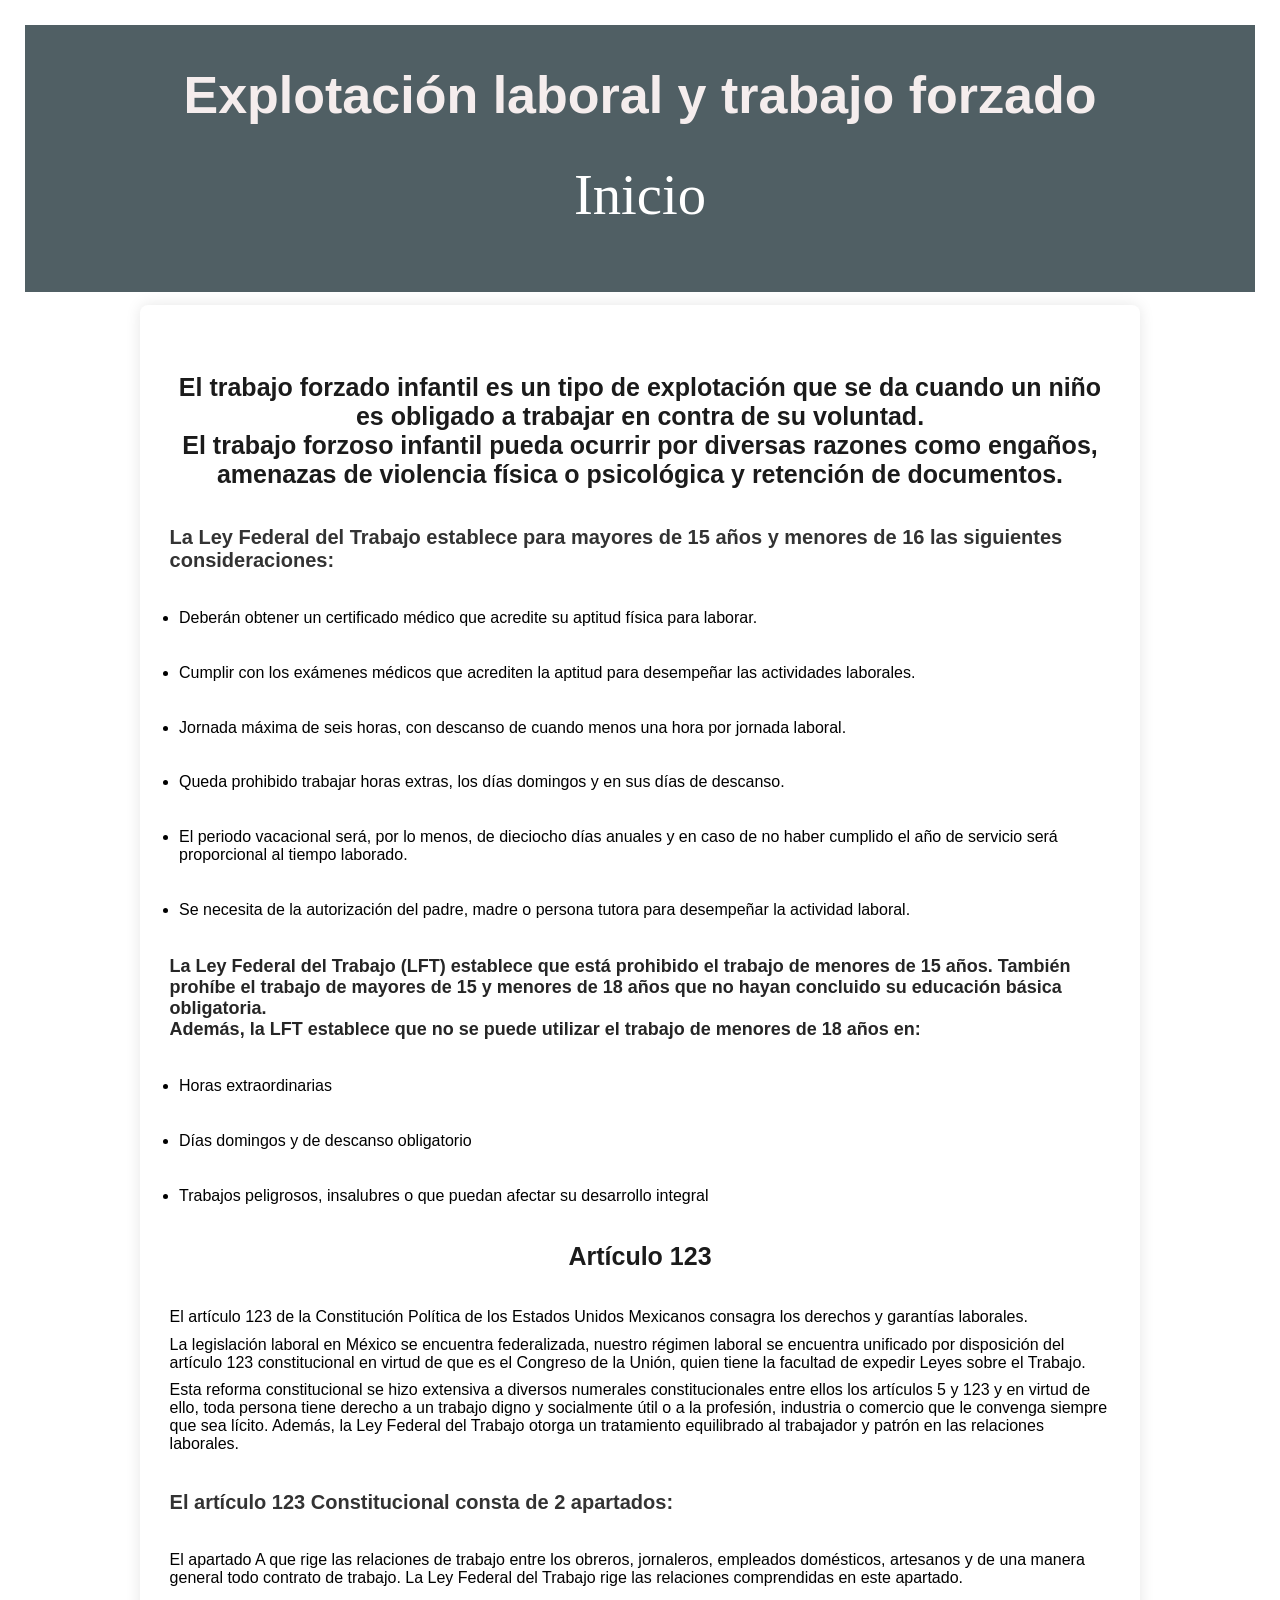
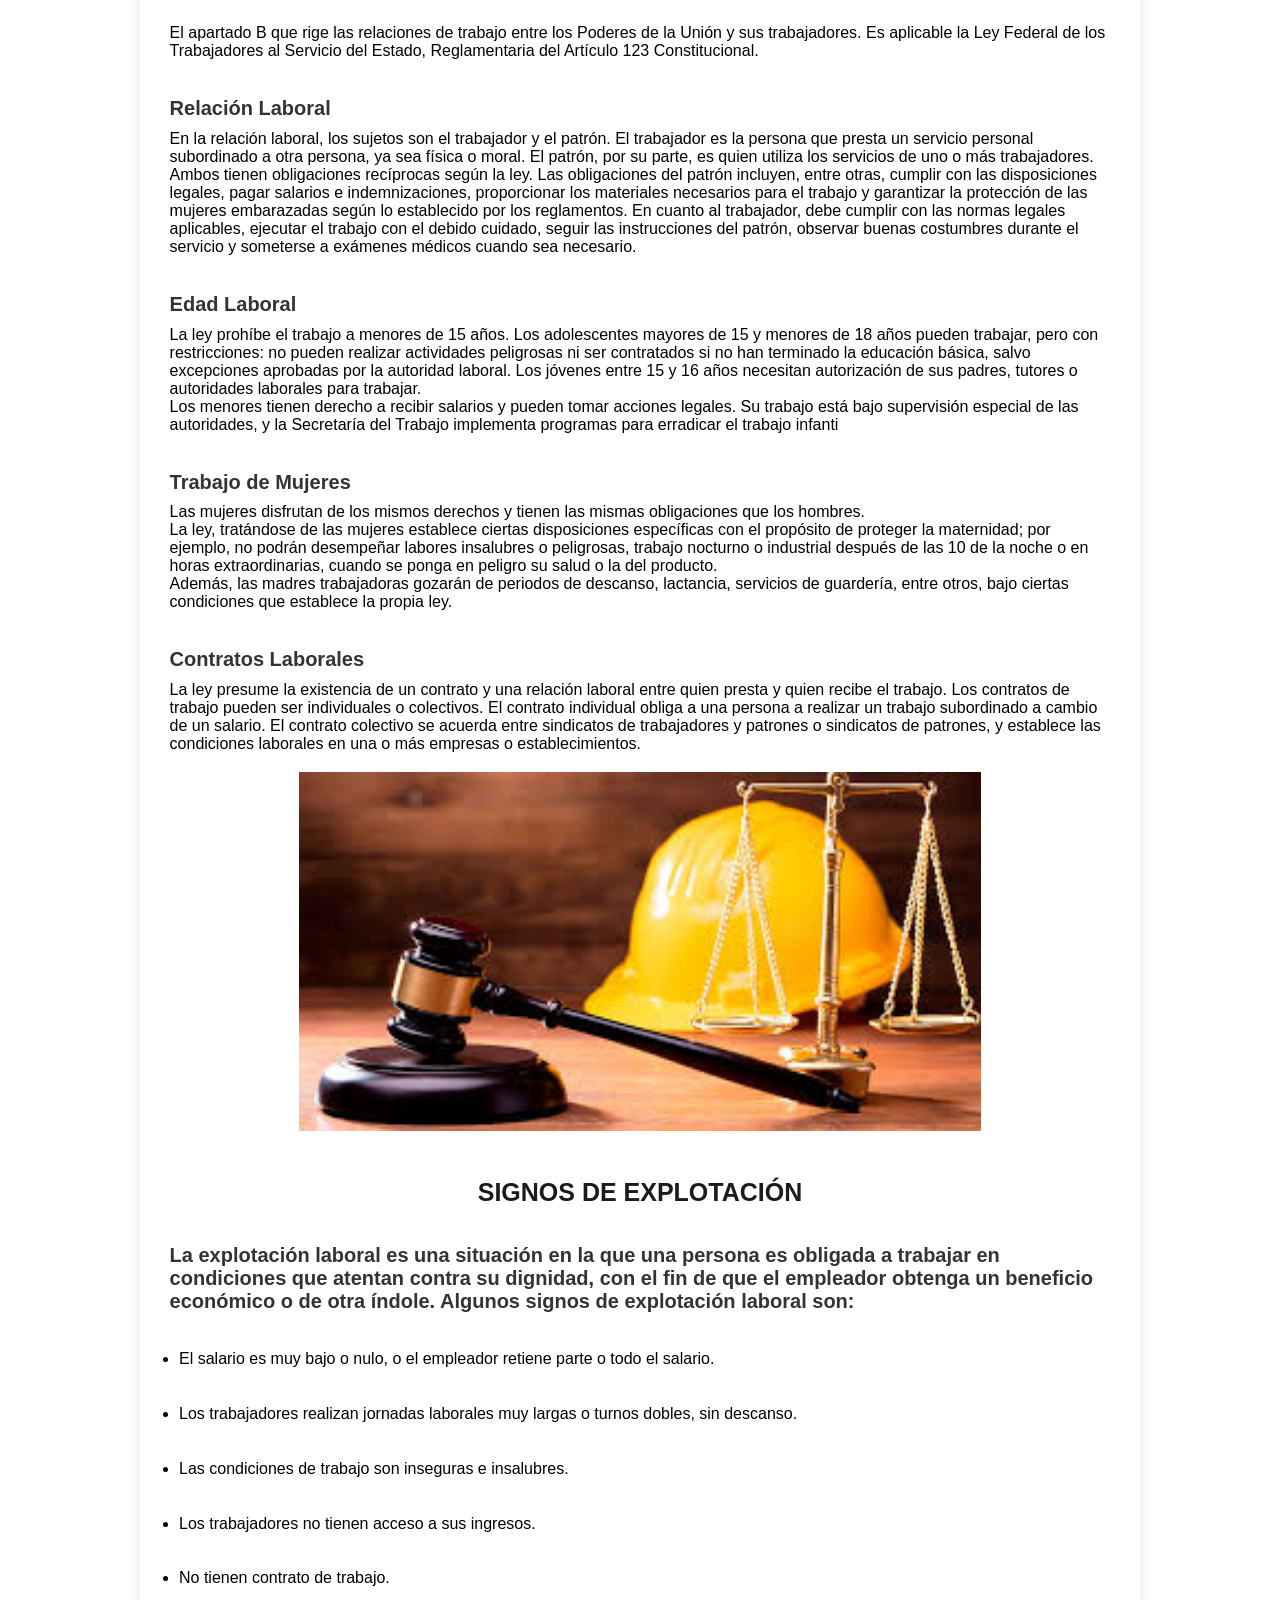
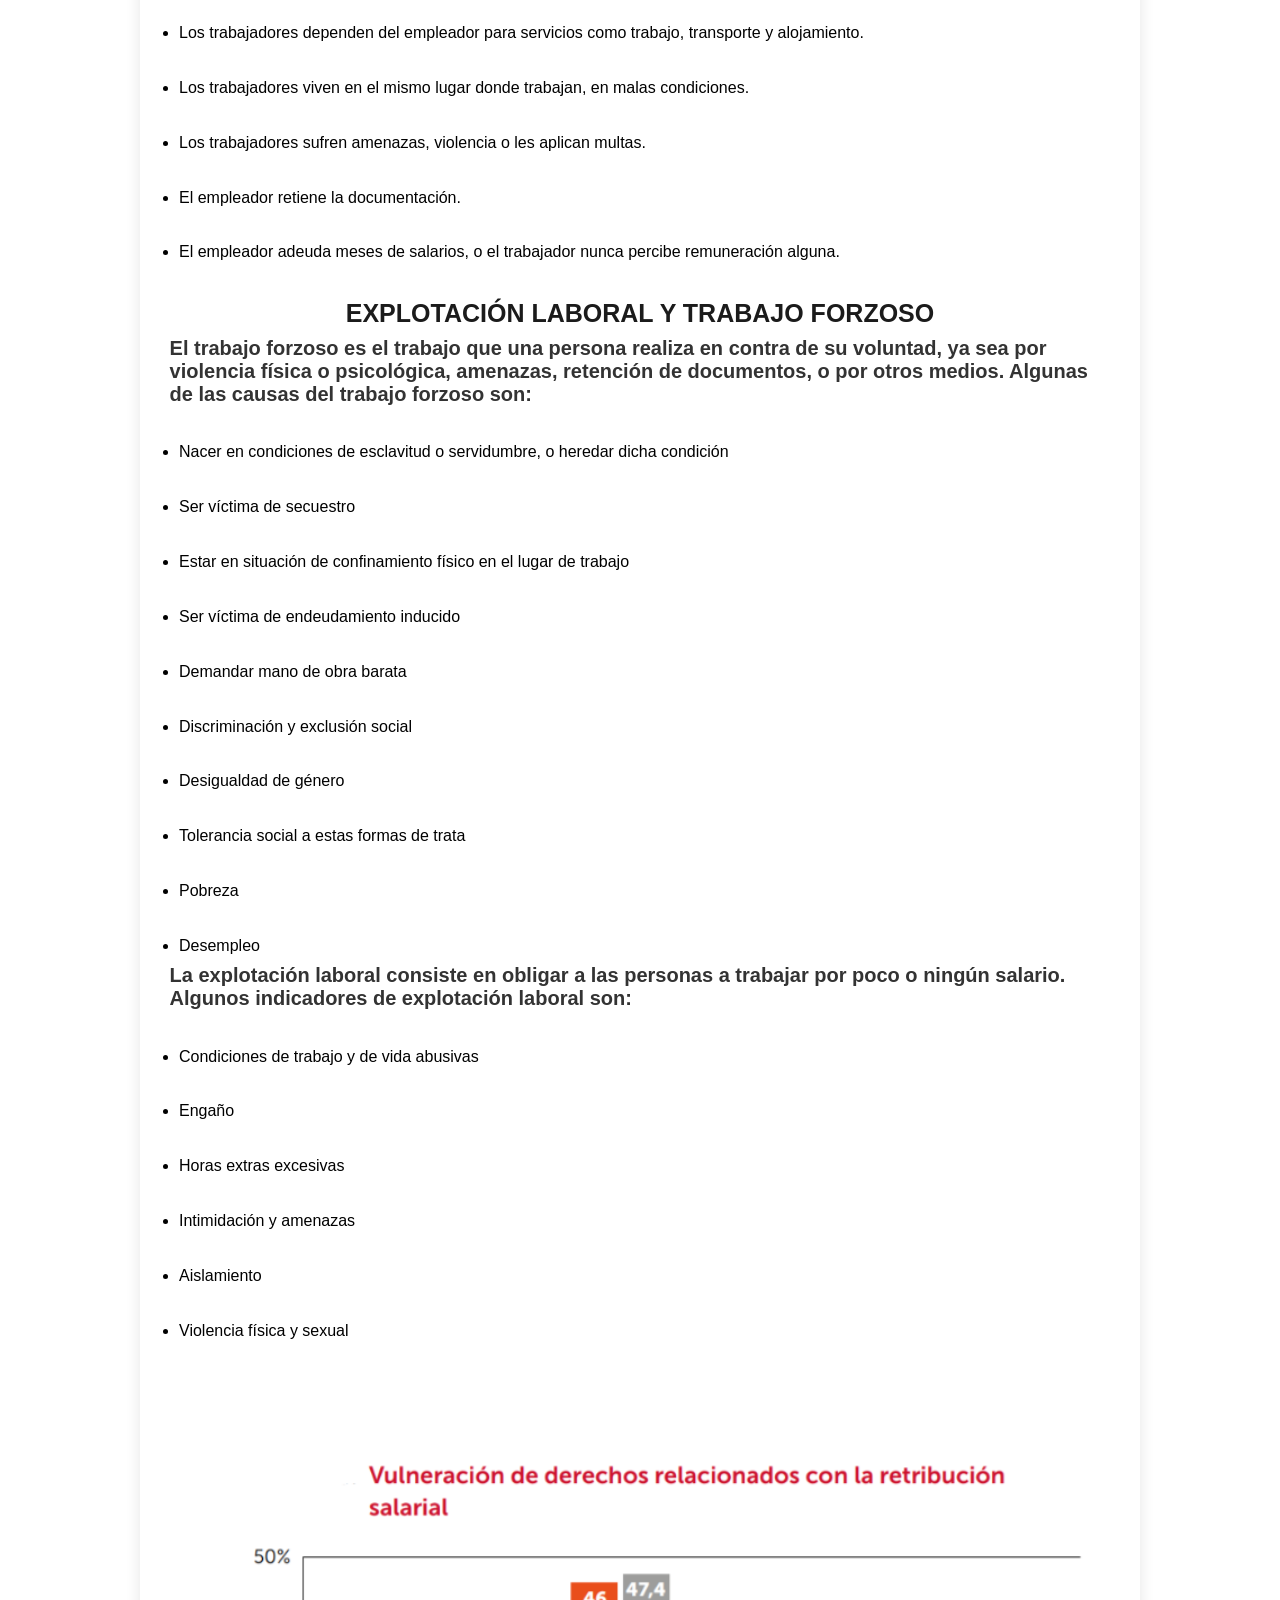
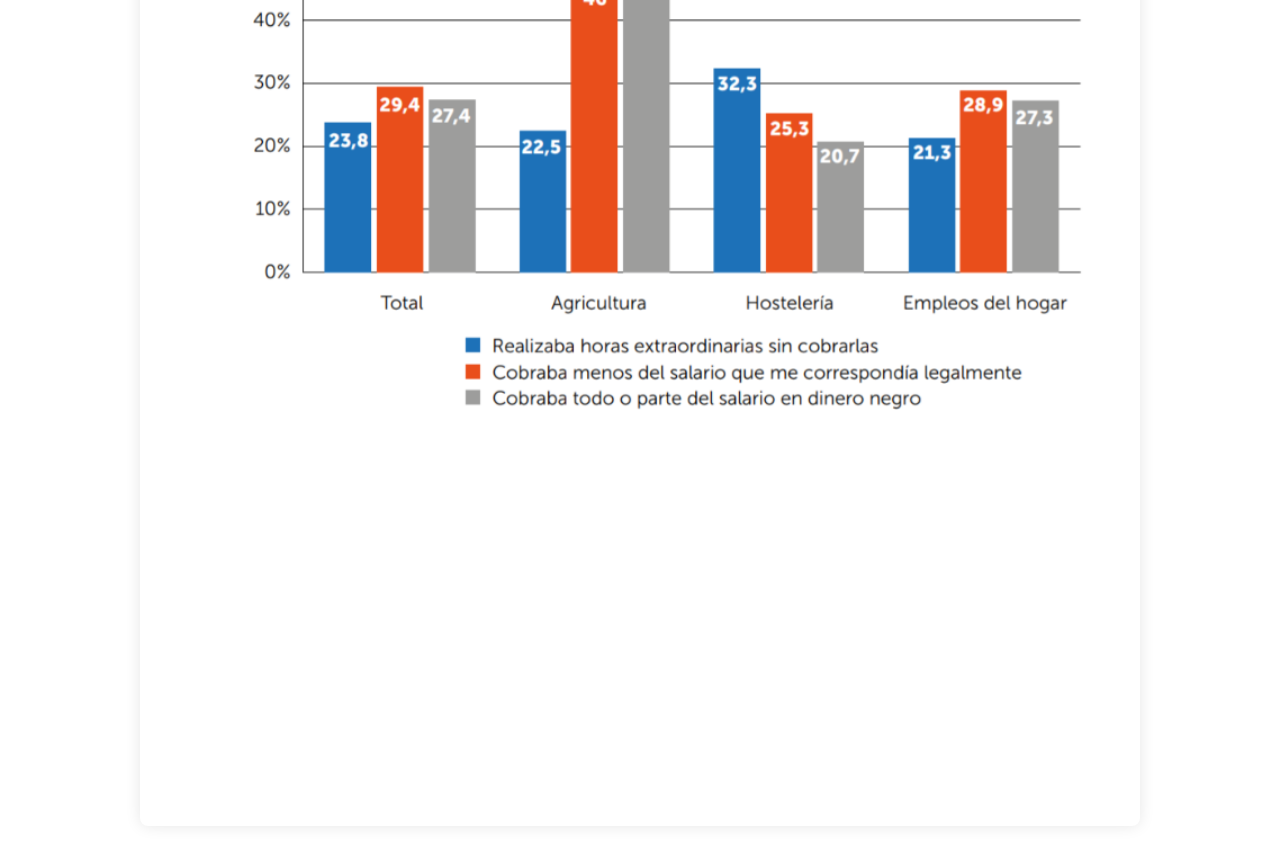
<file: explotación.html>
<!DOCTYPE html>
<html lang="es">
<head>
<link rel="stylesheet" href="explotación.css">
<title>Trabajando en mis Derechos Laborales</title>
<link rel="website icon" type="png"
href="icono.png">

<header>

            <h1>Explotación laboral y trabajo forzado</h1>
                <nav>
        <a href="index.html">Inicio</a>
    </nav>

</header>

</head>
<body>
        <section id="Explotacion">
        <br>
<h2>
    El trabajo forzado infantil es un tipo de explotación que se da cuando un niño es obligado a trabajar en contra de su voluntad. <br>
El trabajo forzoso infantil pueda ocurrir por diversas razones como engaños, amenazas de violencia física o psicológica y retención de documentos.
</h2>
<br>
<h3>La Ley Federal del Trabajo establece para mayores de 15 años y menores de 16 las siguientes consideraciones:
</h3>
<br>
<ul>
    <li>Deberán obtener un certificado médico que acredite su aptitud física para laborar.
    </li>
    <br>
    <li>Cumplir con los exámenes médicos que acrediten la aptitud para desempeñar las actividades laborales.
    </li>
    <br>
    <li>Jornada máxima de seis horas, con descanso de cuando menos una hora por jornada laboral.
    </li>
    <br>
    <li>Queda prohibido trabajar horas extras, los días domingos y en sus días de descanso.
    </li>
    <br>
    <li>El periodo vacacional será, por lo menos, de dieciocho días anuales y en caso de no haber cumplido el año de servicio será proporcional al tiempo laborado.
    </li>
    <br>
    <li>Se necesita de la autorización del padre, madre o persona tutora para desempeñar la actividad laboral.
    </li>
</ul>
<br>
<h4>La Ley Federal del Trabajo (LFT) establece que está prohibido el trabajo de menores de 15 años. También prohíbe el trabajo de mayores de 15 y menores de 18 años que no hayan concluido su educación básica obligatoria. <br>
    Además, la LFT establece que no se puede utilizar el trabajo de menores de 18 años en: 
</h4>
    <br>
    <ul>
        <li>Horas extraordinarias 
        </li>
        <br>
        <li>Días domingos y de descanso obligatorio 
            </li>
            <br>
        <li>Trabajos peligrosos, insalubres o que puedan afectar su desarrollo integral </li>
        <br>
    </ul>
    <h2>Artículo 123</h2>
    <br>
    <p>El artículo 123 de la Constitución Política de los Estados Unidos Mexicanos consagra los derechos y garantías laborales.
    </p>
    <p>La legislación laboral en México se encuentra federalizada, nuestro régimen laboral se encuentra unificado por disposición del artículo 123 constitucional en virtud de que es el Congreso de la Unión, quien tiene la facultad de expedir Leyes sobre el Trabajo.
    </p>
    <p>Esta reforma constitucional se hizo extensiva a diversos numerales constitucionales entre ellos los artículos 5 y 123 y en virtud de ello, toda persona tiene derecho a un trabajo digno y socialmente útil o a la profesión, industria o comercio que le convenga siempre que sea lícito. Además, la Ley Federal del Trabajo otorga un tratamiento equilibrado al trabajador y patrón en las relaciones laborales.
    </p>
    <br>
    <h3>El artículo 123 Constitucional consta de 2 apartados:
    </h3>
    <br>
    <p>El apartado A que rige las relaciones de trabajo entre los obreros, jornaleros, empleados domésticos, artesanos y de una manera general todo contrato de trabajo. La Ley Federal del Trabajo rige las relaciones comprendidas en este apartado.
    </p>
    <br>
    <p>El apartado B que rige las relaciones de trabajo entre los Poderes de la Unión y sus trabajadores. Es aplicable la Ley Federal de los Trabajadores al Servicio del Estado, Reglamentaria del Artículo 123 Constitucional.
    </p>
    <br>
    <h3>Relación Laboral
    </h3>
<p>En la relación laboral, los sujetos son el trabajador y el patrón. El trabajador es la persona que presta un servicio personal subordinado a otra persona, ya sea física o moral. El patrón, por su parte, es quien utiliza los servicios de uno o más trabajadores.<br>
    Ambos tienen obligaciones recíprocas según la ley. Las obligaciones del patrón incluyen, entre otras, cumplir con las disposiciones legales, pagar salarios e indemnizaciones, proporcionar los materiales necesarios para el trabajo y garantizar la protección de las mujeres embarazadas según lo establecido por los reglamentos. En cuanto al trabajador, debe cumplir con las normas legales aplicables, ejecutar el trabajo con el debido cuidado, seguir las instrucciones del patrón, observar buenas costumbres durante el servicio y someterse a exámenes médicos cuando sea necesario.
    </p>
    <br>
    <h3>Edad Laboral</h3>
    <p>La ley prohíbe el trabajo a menores de 15 años. Los adolescentes mayores de 15 y menores de 18 años pueden trabajar, pero con restricciones: no pueden realizar actividades peligrosas ni ser contratados si no han terminado la educación básica, salvo excepciones aprobadas por la autoridad laboral. Los jóvenes entre 15 y 16 años necesitan autorización de sus padres, tutores o autoridades laborales para trabajar. <br>
        Los menores tienen derecho a recibir salarios y pueden tomar acciones legales. Su trabajo está bajo supervisión especial de las autoridades, y la Secretaría del Trabajo implementa programas para erradicar el trabajo infanti</p>
        <br>
        <h3>Trabajo de Mujeres
        </h3>
        <p>Las mujeres disfrutan de los mismos derechos y tienen las mismas obligaciones que los hombres.<br>
            La ley, tratándose de las mujeres establece ciertas disposiciones específicas con el propósito de proteger la maternidad; por ejemplo, no podrán desempeñar labores insalubres o peligrosas, trabajo nocturno o industrial después de las 10 de la noche o en horas extraordinarias, cuando se ponga en peligro su salud o la del producto.<br>
            Además, las madres trabajadoras gozarán de periodos de descanso, lactancia, servicios de guardería, entre otros, bajo ciertas condiciones que establece la propia ley.
            </p>
            <br>
            <h3>Contratos Laborales
            </h3>
            <p>La ley presume la existencia de un contrato y una relación laboral entre quien presta y quien recibe el trabajo. Los contratos de trabajo pueden ser individuales o colectivos. El contrato individual obliga a una persona a realizar un trabajo subordinado a cambio de un salario. El contrato colectivo se acuerda entre sindicatos de trabajadores y patrones o sindicatos de patrones, y establece las condiciones laborales en una o más empresas o establecimientos.
            </p>
            <div class="articulo">
                <img src="articulo.jpeg" alt="articulo 123">
            </div>
            <br>
            <h2>SIGNOS DE EXPLOTACIÓN
            </h2>
            <br>
            <h3>La explotación laboral es una situación en la que una persona es obligada a trabajar en condiciones que atentan contra su dignidad, con el fin de que el empleador obtenga un beneficio económico o de otra índole. Algunos signos de explotación laboral son: 
            </h3>
            <br>
            <ul>
                <li>El salario es muy bajo o nulo, o el empleador retiene parte o todo el salario. 
                </li>
                <br>
                <li>Los trabajadores realizan jornadas laborales muy largas o turnos dobles, sin descanso. 
                </li>
                <br>
                <li>Las condiciones de trabajo son inseguras e insalubres. 
                </li>
                <br>
                <li>Los trabajadores no tienen acceso a sus ingresos. 
                </li>
                <br>
                <li>No tienen contrato de trabajo. 
                </li>
                <br>
                <li>Los trabajadores dependen del empleador para servicios como trabajo, transporte y alojamiento. 
                </li>
                <br>
                <li>Los trabajadores viven en el mismo lugar donde trabajan, en malas condiciones. 
                </li>
                <br>
                <li>Los trabajadores sufren amenazas, violencia o les aplican multas. 
                </li>
                <br>
                <li>El empleador retiene la documentación. 
                </li>
                <br>
                <li>El empleador adeuda meses de salarios, o el trabajador nunca percibe remuneración alguna. 
                </li>

            </ul>
            <br>
            <h2>EXPLOTACIÓN LABORAL Y TRABAJO FORZOSO</h2>
            <h3>El trabajo forzoso es el trabajo que una persona realiza en contra de su voluntad, ya sea por violencia física o psicológica, amenazas, retención de documentos, o por otros medios. Algunas de las causas del trabajo forzoso son: 
            </h3>
            <br>
            <ul>
                <li>Nacer en condiciones de esclavitud o servidumbre, o heredar dicha condición 
                </li>
                <br>
                <li>Ser víctima de secuestro 
                </li>
                <br>
                <li>Estar en situación de confinamiento físico en el lugar de trabajo 
                </li>
                <br>
                <li>Ser víctima de endeudamiento inducido 
                </li>
                <br>
                <li>Demandar mano de obra barata </li>
                <br>
                <li>Discriminación y exclusión social 
                </li>
                <br>
                <li>Desigualdad de género 
                </li>
                <br>
                <li>Tolerancia social a estas formas de trata 
                </li>
                <br>
                <li>Pobreza 
                </li>
                <br>
                <li>Desempleo</li>
            </ul>
            <h3>La explotación laboral consiste en obligar a las personas a trabajar por poco o ningún salario. Algunos indicadores de explotación laboral son:
            </h3>
            <br>
            <ul>
                <li>Condiciones de trabajo y de vida abusivas
                </li>
                <br>
                <li>Engaño
                </li>
                <br>
                <li>Horas extras excesivas
                </li>
                <br>
                <li>Intimidación y amenazas
                </li>
                <br>
                <li>Aislamiento
                </li>
                <br>
                <li>Violencia física y sexual 
                </li>
            </ul>
            <div class="cabum">
                <ul>
                    <li><img src="primeraimg.png" alt="estadistica 1"></li>
                    <li><img src="segundaimg.png" alt="estadistica 2"></li>
                    <li><img src="terceraimg.png" alt="estadistica 3"></li>
                    <li><img src="cuartaimg.png" alt="estadistica 4"></li>
                </ul>
            </div>


    </section>

</body>
</html>
</file>
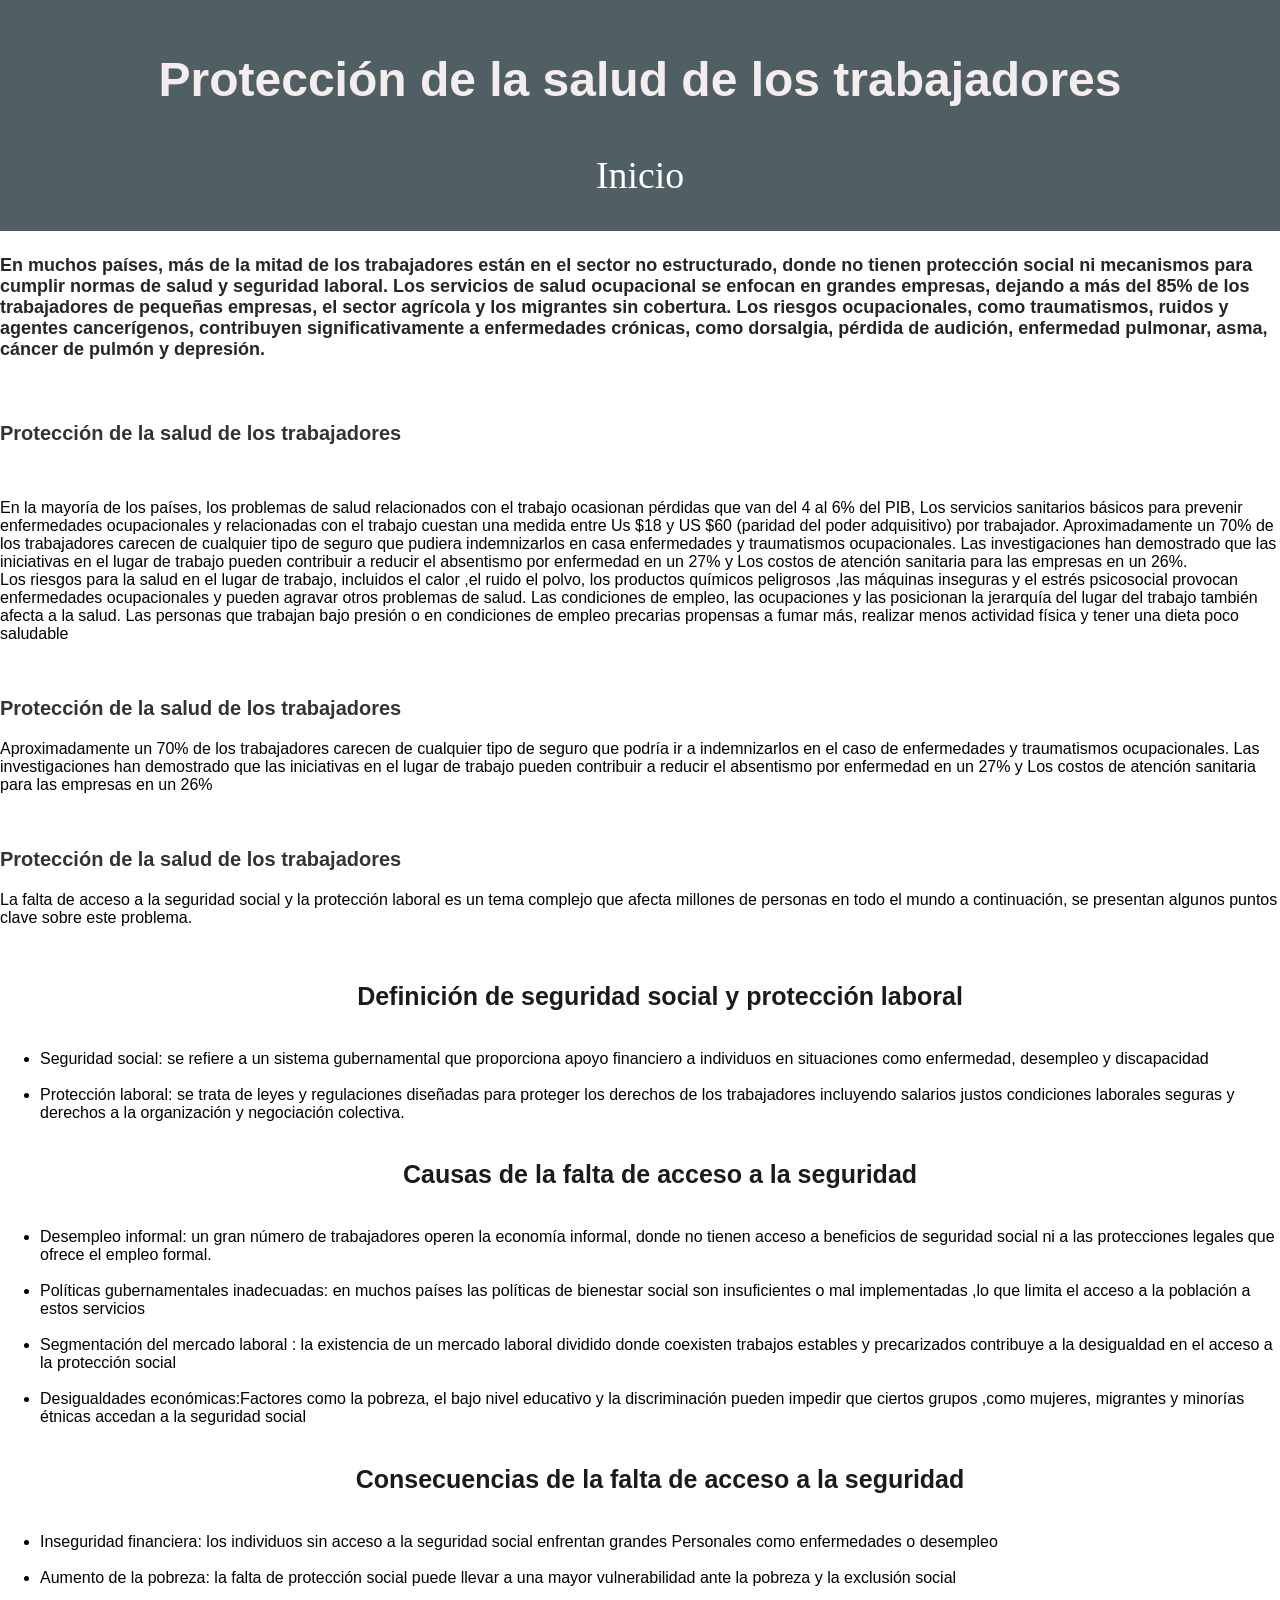
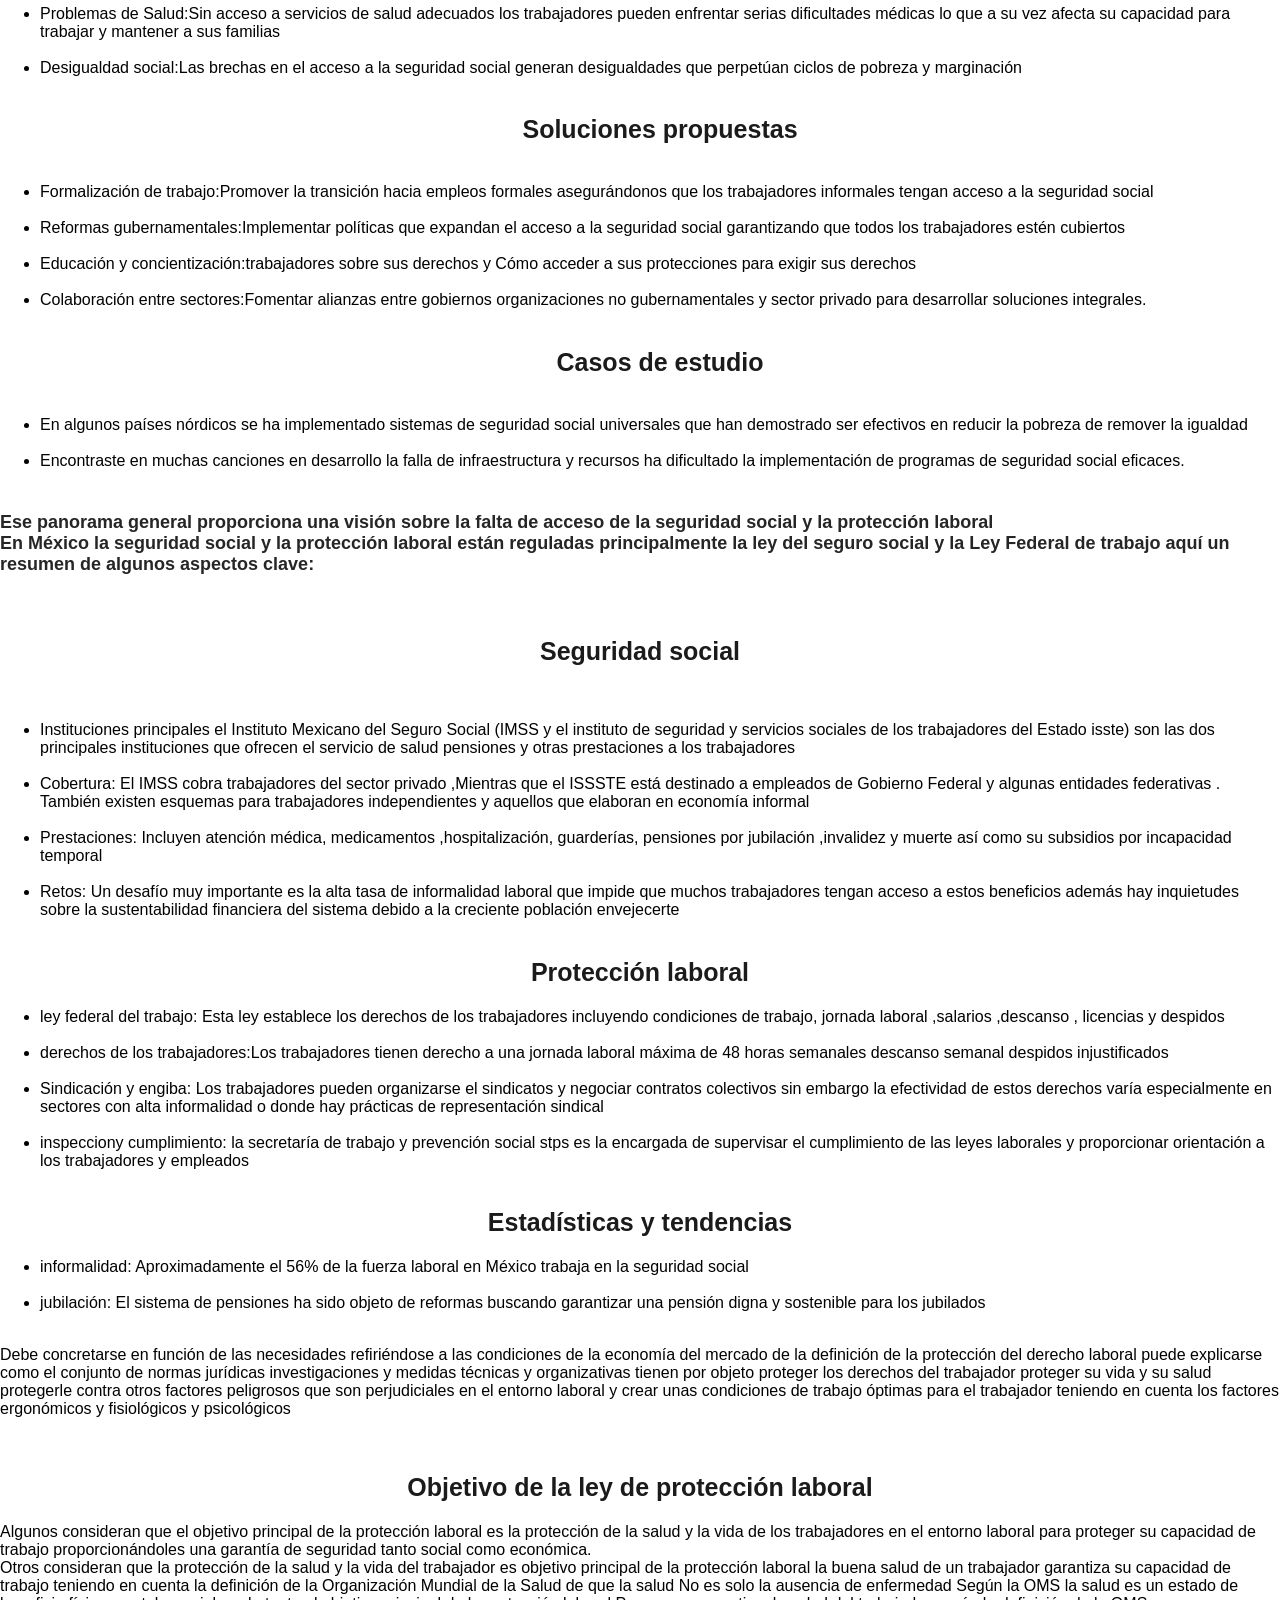
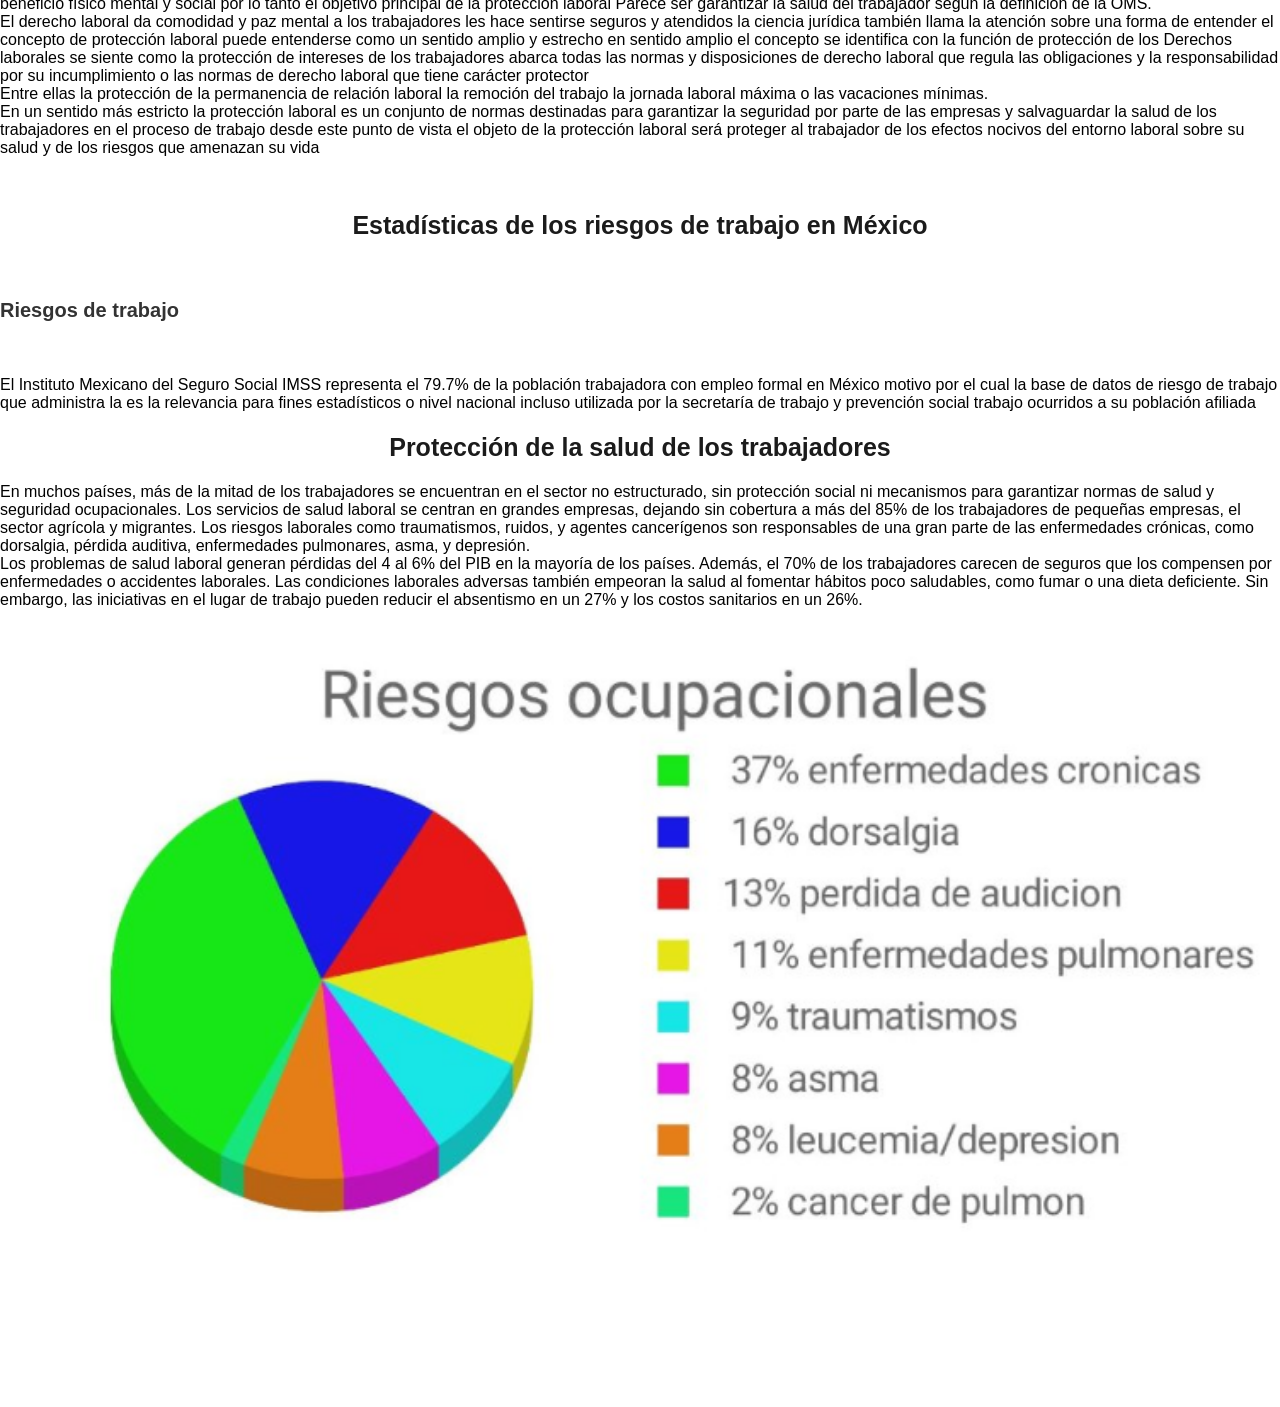
<file: protección.html>
<!DOCTYPE html>
<html lang="es">
<head>
<link rel="stylesheet" href="protección.css">
<title>Trabajando en mis Derechos Laborales</title>
<link rel="website icon" type="png"
href="icono.png">
<header>

    <h1>Protección de la salud de los trabajadores  </h1>
        <nav>
<a href="index.html">Inicio</a>
</nav>
</header>
</head>
<body>
<section id="protección"></section>
<h4>En muchos países, más de la mitad de los trabajadores están en el sector no estructurado, donde no tienen protección social ni mecanismos para cumplir normas de salud y seguridad laboral. Los servicios de salud ocupacional se enfocan en grandes empresas, dejando a más del 85% de los trabajadores de pequeñas empresas, el sector agrícola y los migrantes sin cobertura. Los riesgos ocupacionales, como traumatismos, ruidos y agentes cancerígenos, contribuyen significativamente a enfermedades crónicas, como dorsalgia, pérdida de audición, enfermedad pulmonar, asma, cáncer de pulmón y depresión.</h4>
<br>
<h3>Protección de la salud de los trabajadores</h3>
<br>
<p>En la mayoría de los países, los problemas de salud relacionados con el trabajo ocasionan pérdidas que van del 4 al 6% del PIB, Los servicios sanitarios básicos para prevenir enfermedades ocupacionales y relacionadas con el trabajo cuestan una medida entre Us $18 y US $60 (paridad del poder adquisitivo) por trabajador. Aproximadamente un 70% de los trabajadores carecen de cualquier tipo de seguro que pudiera indemnizarlos en casa enfermedades y traumatismos ocupacionales. Las investigaciones han demostrado que las iniciativas en el lugar de trabajo pueden contribuir a reducir el absentismo por enfermedad en un 27% y Los costos de atención sanitaria para las empresas en un 26%.<br>
    Los riesgos para la salud en el lugar de trabajo, incluidos el calor ,el ruido el polvo, los productos químicos peligrosos ,las máquinas inseguras y el estrés psicosocial provocan enfermedades ocupacionales y pueden agravar otros problemas de salud. Las condiciones de empleo, las ocupaciones y las posicionan la jerarquía del lugar del trabajo también afecta a la salud.  Las personas que trabajan bajo presión o en condiciones de empleo precarias propensas a fumar más, realizar menos actividad física y tener una dieta poco saludable
    </p>
    <br>
    <h3>Protección de la salud de los trabajadores</h3>
<p>Aproximadamente un 70% de los trabajadores carecen de cualquier tipo de seguro que podría ir a indemnizarlos en el caso de enfermedades y traumatismos ocupacionales. Las investigaciones han demostrado que las iniciativas en el lugar de trabajo pueden contribuir a reducir el absentismo por enfermedad en un 27% y Los costos de atención sanitaria para las empresas en un 26%</p>
<br>
<h3>Protección de la salud de los trabajadores</h3>
<p>La falta de acceso a la seguridad social y la protección laboral es un tema complejo que afecta millones de personas en todo el mundo a continuación, se presentan algunos puntos clave sobre este problema.
</p>
<br>
<ul>
    <h2>Definición de seguridad social y protección laboral</h2><br>

    <li>Seguridad social: se refiere a un sistema gubernamental que proporciona apoyo financiero a individuos en situaciones como enfermedad, desempleo y discapacidad</li><br>

    <li>Protección laboral: se trata de leyes y regulaciones diseñadas para proteger los derechos de los trabajadores incluyendo salarios justos condiciones laborales seguras y derechos a la organización y negociación colectiva.</li><br>

    <h2>Causas de la falta de acceso a la seguridad</h2><br>

    <li>Desempleo informal: un gran número de trabajadores operen la economía informal, donde no tienen acceso a beneficios de seguridad social ni a las protecciones legales que ofrece el empleo formal.</li><br>

    <li>Políticas gubernamentales inadecuadas: en muchos países las políticas de bienestar social son insuficientes o mal implementadas ,lo que limita el acceso a la población a estos servicios</li><br>

    <li>Segmentación del mercado laboral : la existencia de un mercado laboral dividido donde coexisten trabajos estables y precarizados contribuye a la desigualdad en el acceso a la protección social</li><br>

    <li>Desigualdades económicas:Factores como la pobreza, el bajo nivel educativo y la discriminación pueden impedir que ciertos grupos ,como mujeres, migrantes y minorías étnicas accedan a la seguridad social
    </li><br>
    <h2>Consecuencias de la falta de acceso a la seguridad</h2><br>
    <li>Inseguridad financiera: los individuos sin acceso a la seguridad social enfrentan grandes Personales como enfermedades o desempleo</li><br>
    <li>Aumento de la pobreza: la falta de protección social puede llevar a una mayor vulnerabilidad ante la pobreza y la exclusión social</li>  <br>
    <li>Problemas de Salud:Sin acceso a servicios de salud adecuados los trabajadores pueden enfrentar serias dificultades médicas lo que a su vez afecta su capacidad para trabajar y mantener a sus familias</li><br>
    <li>Desigualdad social:Las brechas en el acceso a la seguridad social generan desigualdades que perpetúan ciclos de pobreza y marginación</li><br>
    <h2>Soluciones propuestas</h2><br>
    <li>Formalización de trabajo:Promover la transición hacia empleos formales asegurándonos que los trabajadores informales tengan acceso a la seguridad social​</li><br>
    <li>Reformas gubernamentales:Implementar políticas que expandan el acceso a la seguridad social garantizando que todos los trabajadores estén cubiertos</li><br>
    <li>Educación y concientización:trabajadores sobre sus derechos y Cómo acceder a sus protecciones para exigir sus derechos</li><br>
    <li>Colaboración entre sectores:Fomentar alianzas entre gobiernos organizaciones no gubernamentales y sector privado para desarrollar soluciones integrales.</li><br>
    <h2>Casos de estudio</h2><br>
    <li>En algunos países nórdicos se ha implementado sistemas de seguridad social universales que han demostrado ser efectivos en reducir la pobreza de remover la igualdad</li><br>
    <li>Encontraste en muchas canciones en desarrollo la falla de infraestructura y recursos ha dificultado la implementación de programas de seguridad social eficaces.</li><br>
</ul>
<h4>Ese panorama general proporciona una visión sobre la falta de acceso de la seguridad social y la protección laboral<br>
    En México la seguridad social y la protección laboral están reguladas principalmente la ley del seguro social y la Ley Federal de trabajo aquí un resumen de algunos aspectos clave:
    </h4><br>
    <h2>Seguridad social</h2><br>
    <ul>
        <li>Instituciones principales el Instituto Mexicano del Seguro Social (IMSS y el instituto de seguridad y servicios sociales de los trabajadores del Estado isste) son las dos principales instituciones que ofrecen el servicio de salud pensiones y otras prestaciones a los trabajadores</li><br>
        <li>Cobertura: El IMSS cobra trabajadores del sector privado ,Mientras que el ISSSTE está destinado a empleados de Gobierno Federal y algunas entidades federativas . También existen esquemas para trabajadores independientes y aquellos que elaboran en economía informal</li><br>
        <li>Prestaciones: Incluyen atención médica, medicamentos ,hospitalización, guarderías, pensiones por jubilación ,invalidez y muerte así como su subsidios por incapacidad temporal</li><br>
        <li>Retos: Un desafío muy importante es la alta tasa de informalidad laboral que impide que muchos trabajadores tengan acceso a estos beneficios además hay inquietudes sobre la sustentabilidad financiera del sistema debido a la creciente población envejecerte</li><br>
    </ul>
<h2>Protección laboral</h2>
<ul>
    <li>ley federal del trabajo: Esta ley establece los derechos de los trabajadores incluyendo condiciones de trabajo, jornada laboral ,salarios ,descanso , licencias y despidos</li><br>
    <li>derechos de los trabajadores:Los trabajadores tienen derecho a una jornada laboral máxima de 48 horas semanales descanso semanal despidos injustificados</li><br>
    <li> Sindicación y engiba:  Los  trabajadores pueden organizarse el sindicatos y negociar contratos colectivos sin embargo la efectividad de estos derechos varía especialmente en sectores con alta informalidad o donde hay prácticas de representación sindical</li><br>
    <li>inspecciony cumplimiento: la secretaría de trabajo y prevención social stps es la encargada de supervisar el cumplimiento de las leyes laborales y proporcionar orientación a los trabajadores y empleados</li><br>
</ul>
<h2>Estadísticas y tendencias</h2>
<ul>
    <li> informalidad: Aproximadamente el 56% de la fuerza laboral en México trabaja en la seguridad social</li><br>
    <li>jubilación: El sistema de pensiones ha sido objeto de reformas buscando garantizar una pensión digna y sostenible para los jubilados</li><br>
</ul>
<p>
    Debe concretarse en función de las necesidades refiriéndose a las condiciones de la economía del mercado de la definición de la protección del derecho laboral puede explicarse como el conjunto de normas jurídicas investigaciones y medidas técnicas y organizativas tienen por objeto proteger los derechos del trabajador proteger su vida y su salud protegerle contra otros factores peligrosos que son perjudiciales en el entorno laboral y crear unas condiciones de trabajo óptimas para el trabajador teniendo en cuenta los factores ergonómicos y fisiológicos y psicológicos
</p><br>
<h2>Objetivo de la ley de protección laboral</h2>

<p>Algunos consideran que el objetivo principal de la protección laboral es la protección de la salud y la vida de los trabajadores en el entorno laboral para proteger su capacidad de trabajo proporcionándoles una garantía de seguridad tanto social como económica.<br>
    Otros consideran que la protección de la salud y la vida del trabajador es objetivo principal de la protección laboral la buena salud de un trabajador garantiza su capacidad de trabajo teniendo en cuenta la definición de la Organización Mundial de la Salud de que la salud No es solo la ausencia de enfermedad Según la OMS la salud es un estado de beneficio físico mental y social por lo tanto el objetivo principal de la protección laboral Parece ser garantizar la salud del trabajador según la definición de la OMS.<br>
El derecho laboral da comodidad y paz mental a los trabajadores les hace sentirse seguros y atendidos la ciencia jurídica también llama la atención sobre una forma de entender el concepto de protección laboral puede entenderse como un sentido amplio y estrecho en sentido amplio el concepto se identifica con la función de protección de los Derechos laborales se siente como la protección de intereses de los trabajadores abarca todas las normas y disposiciones de derecho laboral que regula las obligaciones y la responsabilidad por su incumplimiento o las normas de derecho laboral que tiene carácter protector <br>
Entre ellas la protección de la permanencia de relación laboral la remoción del trabajo la jornada laboral máxima o las vacaciones mínimas.<br>
    En un sentido más estricto la protección laboral es un conjunto de normas destinadas para garantizar la seguridad por parte de las empresas y salvaguardar la salud de los trabajadores en el proceso de trabajo desde este punto de vista el objeto de la protección laboral será proteger al trabajador de los efectos nocivos del entorno laboral sobre su salud y de los riesgos que amenazan su vida</p><br>
<h2>Estadísticas de los riesgos de trabajo en México</h2><br>
<h3>Riesgos de trabajo</h3><br>
<p>El Instituto Mexicano del Seguro Social IMSS representa el 79.7% de la población trabajadora con empleo formal en México motivo por el cual la base de datos de riesgo de trabajo que administra la es la relevancia para fines estadísticos o nivel nacional incluso utilizada por la secretaría de trabajo y prevención social trabajo ocurridos a su población afiliada</p>
<h2>Protección de la salud de los trabajadores</h2>
<p>En muchos países, más de la mitad de los trabajadores se encuentran en el sector no estructurado, sin protección social ni mecanismos para garantizar normas de salud y seguridad ocupacionales. Los servicios de salud laboral se centran en grandes empresas, dejando sin cobertura a más del 85% de los trabajadores de pequeñas empresas, el sector agrícola y migrantes. Los riesgos laborales como traumatismos, ruidos, y agentes cancerígenos son responsables de una gran parte de las enfermedades crónicas, como dorsalgia, pérdida auditiva, enfermedades pulmonares, asma, y depresión.
<br>
    Los problemas de salud laboral generan pérdidas del 4 al 6% del PIB en la mayoría de los países. Además, el 70% de los trabajadores carecen de seguros que los compensen por enfermedades o accidentes laborales. Las condiciones laborales adversas también empeoran la salud al fomentar hábitos poco saludables, como fumar o una dieta deficiente. Sin embargo, las iniciativas en el lugar de trabajo pueden reducir el absentismo en un 27% y los costos sanitarios en un 26%.</p>
    <div class="protecion">
        <ul>
            <li><img src="grof.png" alt="grafica"></li>
                <li><img src="grif.png" alt="grafica"></li>
                <li><img src="gruf.png" alt="grafica"></li>
        </ul>

    </div>

</body>
</file>
<file: style.css>
* {
    margin: 0%;
    padding: 0%;
    box-sizing: border-box;
}
header{
background-color: rgb(80, 95, 100);
padding: 30px;
text-align: center;
color: hwb(0 93% 4%);
font-family: Arial, sans-serif;
font-size: 20px;
}
nav a:hover {
    background-color: #646972;
}
header p {
    color: #f4f4f4;
    font-size: 15px;
}
header nav ul {
    list-style: none;
    padding: 0;
}
header nav ul li {
    display: inline;
    margin: 0 25px;
}
header nav ul li a {
    color: hwb(0 93% 4%);
    text-decoration: none;
    font-family: Cambria, Cochin, Georgia, Times, 'Times New Roman', serif;
    font-size: 0.7cm;
}
body {
    font-family: Arial, Helvetica, sans-serif;
    margin: 0;
    padding: 0;
    background-color: #ffffff;
}
.articulo {
    display: flex;
    justify-content: center;
    height: 10cm;
}

p {
    font-size: 1.3em;
}
h2 {
    text-align: Center;
    font-size: 25px;
    color: #1b1b1b;
}
h3 {
    text-align: left;
    font-size: 17px;
    color: #333;
}
.Sopa {
    display: flex;
    justify-content: center;
    height: 10cm;
}
section {
    padding: 40px 20px;
    max-width: 1000px;
    margin: auto;
    background-color: white;
    margin-bottom: 20px;
    border-radius: 15px;
    box-shadow: 0 0 15px rgba(0, 0, 0, 0.1);
    border-radius: 8px;
}
explotación {
    box-sizing: border-box;
}
explotación h2 {
    text-align: center;
}
condiciones {
    box-sizing: border-box;
}
p {
    font-size: 15px;
}
h4 {
    font-size: 16px;
    color: hsl(0, 0%, 15%);
}
h2 {
    text-align: center;
}
.cabum {
    width: 900px;
    height: auto;
    margin: 50px auto 0;
    overflow: hidden;
}
.cabum ul {
    display: flex;
    padding: 0%;
    width: 400%;
    animation: kabum 30s infinite ; 

}
.cabum li {
    list-style: none;
    width: 100%;
}
.cabum img {
    width: 100%;
}
@keyframes kabum {
    0% {margin-left: 0%;}
    20% {margin-left: 0%;}

    25% {margin-left: -100%;}
    45% {margin-left: -100%;}

    50% {margin-left: -200%;}
    70% {margin-left: -200%;}

    75% {margin-left: -300%;}
    95% {margin-left: -300%;}



}
.Coco {
    display: flex;
    justify-content: center;
    height: 12cm;
}
.piña {
    display: flex;
    justify-content: center;
    height: 12cm;
}
.RiesgosXd {
    width: 800px;
    height: auto;
    margin: 50px auto 0;
    overflow: hidden;
}
.RiesgosXd ul {
    display: flex;
    padding: 0%;
    width: 400%;
    animation: riesgosxd 15s infinite ; 
}
.RiesgosXd li {
    list-style: none;
    width: 100%;

}
.RiesgosXd img {
    width: 50%;

}
@keyframes riesgosxd {
    25% {margin-left: -100%;}
    45% {margin-left: -100%;}

    50% {margin-left: -200%;}
    90% {margin-left: -200%;}
}
</file>
<file: condiciones.css>
* {
    margin: 1%;
    padding: 0%;
    box-sizing: border-box;
}
header{
    background-color: rgb(80, 95, 100);
    padding: 20px;
    text-align: center;
    color: #f5eded;
    font-family: Arial, sans-serif;
    font-size: 24px;
}
h2 {
    text-align: center;
    font-size: 25px;
    color: #1b1b1b;
}
h3 {
    text-align: left;
    font-size: 20px;
    color: #333;
}    
h4 {
    font-size: 18px;
    color: hsl(0, 0%, 15%);
}    

body {
    font-family: Arial, Helvetica, sans-serif;
    margin: 0;
    padding: 0;
    background-color: #ffffff;
}

nav a {
    color: white;
    padding: 14px 20px;
    text-decoration: none;
    background-color: rgb(80, 95, 100);
    display: inline-block;
    font-family: Cambria, Cochin, Georgia, Times, 'Times New Roman', serif;
    font-size: 1cm;
}
.Coco {
    display: flex;
    justify-content: center;
    height: 12cm;
}
.piña {
    display: flex;
    justify-content: center;
    height: 12cm;
}
.RiesgosXd {
    margin: 0px;
    overflow: auto;
}

.RiesgosXd ul {
    display: flex;
    padding: 0%;
    width: 300%;
}

.RiesgosXd li {
    list-style: none;
    width: 80%;
}

.RiesgosXd img {
    display: block;
    width: 80%;
    height: auto;
    scroll-snap-type: mandatory;
    -webkit-overflow-scrolling: touch;
    scroll-snap-align: center;
}
</file>
<file: Discriminación.css>
header{
    background-color: rgb(80, 95, 100);
    padding: 25px;
    text-align: center;
    color: #f5eded;
    font-family: Arial, sans-serif;
    font-size: 26px;
}
h2 {
    text-align: center;
    font-size: 25px;
    color: #1b1b1b;
}
h3 {
    text-align: left;
    font-size: 20px;
    color: #333;
}    
h4 {
    font-size: 18px;
    color: hsl(0, 0%, 15%);
}    
body {
    font-family: Arial, Helvetica, sans-serif;
    margin: 0;
    padding: 10;
    background-color: #ffffff;
}
nav a {
    color: white;
    padding: 16px 22px;
    text-decoration: none;
    background-color: rgb(80, 95, 100);
    display: inline-block;
    font-family: Cambria, Cochin, Georgia, Times, 'Times New Roman', serif;
    font-size: 1.2cm;
}
.hulk {
    display: flex;
    justify-content: center;
    height: 12cm;
}
</file>
<file: explotación.css>
* {
    margin: 1%;
    padding: 0%;
    box-sizing: border-box;
}
header{
    background-color: rgb(80, 95, 100);
    padding: 28px;
    text-align: center;
    color: #f5eded;
    font-family: Arial, sans-serif;
    font-size: 26px;
}
nav a {
    color: white;
    padding: 14px 20px;
    text-decoration: none;
    background-color: rgb(80, 95, 100);
    display: inline-block;
    font-family: Cambria, Cochin, Georgia, Times, 'Times New Roman', serif;
    font-size: 1.5cm;
}
nav :hover {
    background-color: #646972;
}
h2 {
        text-align: center;
        font-size: 25px;
        color: #1b1b1b;
}
h3 {
        text-align: left;
        font-size: 20px;
        color: #333;
}    
h4 {
        font-size: 18px;
        color: hsl(0, 0%, 15%);
}    
body {
    font-family: Arial, Helvetica, sans-serif;
    margin: 0;
    padding: 0;
    background-color: #ffffff;
}

section {
    padding: 40px 20px;
    max-width: 1000px;
    margin: auto;
    background-color: white;
    margin-bottom: 20px;
    border-radius: 15px;
    box-shadow: 0 0 15px rgba(0, 0, 0, 0.1);
    border-radius: 8px;
}
.articulo {
    display: flex;
    justify-content: center;
    height: 10cm;
}
explotación {
    box-sizing: border-box;
}
explotación h2 {
    text-align: center;
}
.cabum {
    margin: 50px auto 0;
    overflow: auto;
}
.cabum ul {
    display: flex;
    padding: 0%;
    width: 400%;
}
.cabum li {
    list-style: none;
    width: 100%;
}
.cabum img {
    display: block;
    width: 100%;
    height: auto;
    scroll-snap-type: mandatory;
    -webkit-overflow-scrolling: touch;
    scroll-snap-align: center;
}
</file>
<file: protección.css>
header{
    background-color: rgb(80, 95, 100);
    padding: 20px;
    text-align: center;
    color: #f5eded;
    font-family: Arial, sans-serif;
    font-size: 24px;
}
h2 {
    text-align: center;
    font-size: 25px;
    color: #1b1b1b;
}
h3 {
    text-align: left;
    font-size: 20px;
    color: #333;
}    
h4 {
    font-size: 18px;
    color: hsl(0, 0%, 15%);
}    

body {
    font-family: Arial, Helvetica, sans-serif;
    margin: 0;
    padding: 10;
    background-color: #ffffff;
}
nav a {
    color: white;
    padding: 14px 20px;
    text-decoration: none;
    background-color: rgb(80, 95, 100);
    display: inline-block;
    font-family: Cambria, Cochin, Georgia, Times, 'Times New Roman', serif;
    font-size: 1cm;
}
.protecion {
    margin: 0px;
    overflow: auto;
}

.protecion ul {
    display: flex;
    padding: 0%;
    width: 400%;
}

.protecion li {
    list-style: none;
    width: 80%;
}

.protecion img {
    display: block;
    width: 80%;
    height: auto;
    scroll-snap-type: mandatory;
    -webkit-overflow-scrolling: touch;
    scroll-snap-align: center;
}
</file>
